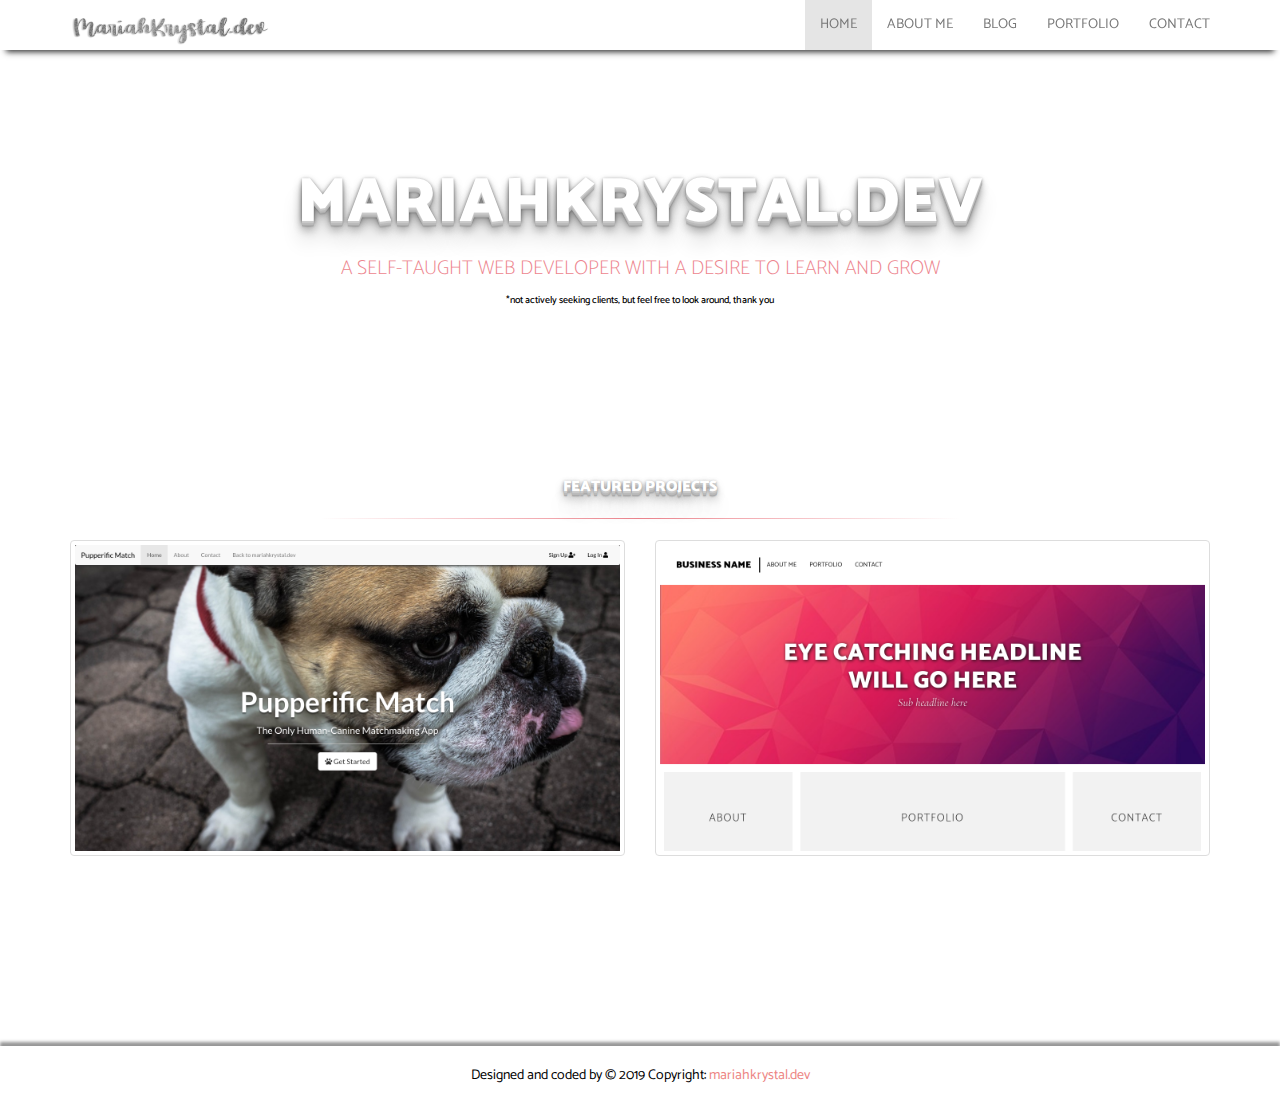
<file: index.html>
<!DOCTYPE html>
<html>
<head>
	<title>Mariah Krystal</title>
	<meta name="viewport" content="width=device-width, initial-scale=1">

	<link rel="stylesheet" href="https://maxcdn.bootstrapcdn.com/bootstrap/3.3.7/css/bootstrap.min.css" integrity="sha384-BVYiiSIFeK1dGmJRAkycuHAHRg32OmUcww7on3RYdg4Va+PmSTsz/K68vbdEjh4u" crossorigin="anonymous">

	<link rel="stylesheet" type="text/css" href="custom.css">
	
	<link href="https://fonts.googleapis.com/css?family=Catamaran:100,200,300,400,500,600,700,800,900|Cormorant+Garamond:300,300i,400,400i,500,500i,600,600i,700,700i" rel="stylesheet">

	<link rel="stylesheet" href="https://use.fontawesome.com/releases/v5.8.2/css/all.css" integrity="sha384-oS3vJWv+0UjzBfQzYUhtDYW+Pj2yciDJxpsK1OYPAYjqT085Qq/1cq5FLXAZQ7Ay" crossorigin="anonymous">

	<link rel="shortcut icon" type="image/x-icon" href="img/favicon.ico" />

	<link rel=”apple-touch-icon” sizes=”76×76″ href=”img/touch-icon-76×76.png” />

	<link rel=”apple-touch-icon” sizes=”120×120″ href=”img/touch-icon-120×120.png” />

	<link rel=”apple-touch-icon” sizes=”180×180″ href=”img/touch-icon-180×180.png” />

	<link rel=”apple-touch-icon” sizes=”114×114″ href=”img/touch-icon-114×114.png” />

	<link rel=”apple-touch-icon” sizes=”72×72″ href=”img/touch-icon-72×72.png” />

	<link rel=”apple-touch-icon” href=”img/touch-icon-iphone.png” />
</head>
<body>

<!-- NAVIGATION BAR STARTS -->
	<nav class="navbar navbar-default navbar-fixed-top">
		<div class="container">
			<div class="navbar-header">
				<button type="button" class="navbar-toggle collapsed" data-toggle="collapse" data-target="#mk-nav" aria-expanded="false">
			        <span class="sr-only">Toggle navigation</span>
			        <span class="icon-bar"></span>
			        <span class="icon-bar"></span>
			        <span class="icon-bar"></span>
		    	</button>
				<a href="index.html" class="navbar-brand"><img src="img/mariahkrystal4.png" alt="mariahkrystal.dev logo"></a>
			</div>
			<div class="collapse navbar-collapse" id="mk-nav">
				<ul class="nav navbar-nav navbar-right">
					<li><a class="active" href="index.html">Home</a></li>
					<li><a href="aboutme.html">About Me</a></li>
					<li><a href="blog.html">Blog</a></li>
					<li><a href="portfolio.html">Portfolio</a></li>
					<li><a href="mailto:mariahkrystal.dev@gmail.com">Contact</a></li>
				</ul>
			</div>
		</div>
	</nav>
<!-- NAVIGATION BAR ENDS -->

<!-- <div class="wrapper">
	<div class="container">
		<div class="row">
			<div class="col-lg-12">
				<div id="content">
					<h1 class="heading">mariahkrystal.dev</h1>
					<h3>a self-taught web developer with a desire to learn and grow. cHECK OUT MY BLOG:<a href="WWW.MARIAHKRYSTAL.COM">HERE</A> </h3>
					<h4>*not actively seeking clients, but feel free to look around, thank you</h4>
					<a href="portfolio.html">
					<button type="button" class="btn btn-default btn-md round">View Portfolio</button></a>
				</div>
			</div>
		</div>
	</div>
</div> -->

<div class="jumbotron">
	<div class="wrapper">
		<div class="container">
			<div class="row">
				<div class="col-lg-12">
					<div id="content">
						<h1 class="heading">mariahkrystal.dev</h1>
						<h3>a self-taught web developer with a desire to learn and grow</h3>
						<h4>*not actively seeking clients, but feel free to look around, thank you</h4>
						<!-- <a href="portfolio.html">
						<button type="button" class="btn btn-default btn-md round">View Portfolio</button></a> -->
					</div>
				</div>
			</div>
		</div>
	</div>
</div>

<center> <div class="latestprojects">FEATURED PROJECTS</div></center><hr>

<!-- thumbnails start -->
<div class="wrapper">
	<div class="container">
		<div class="row">

				<div class="col-lg-6 col-md-6 col-sm-6">
					<div class="hovereffect thumbnail">
						<img src="projects/dog/dog.png">
						<div class="overlay">
						<h2></h2>
						<a href="projects/dog/index.html">CLICK TO<br>VIEW</a>
						</div>
					</div>
				</div>

				<div class="col-lg-6 col-md-6 col-sm-6">
					<div class="hovereffect thumbnail">
						<img src="projects/color/clrfl.png">
						<div class="overlay">
							<h2></h2>
							<a href="projects/color/index.html">CLICK TO<br>VIEW</a>
						</div>
					</div>
				</div>

				<!-- <div class="col-lg-6 col-md-6 col-sm-6">
					<div class="hovereffect thumbnail">
						<img src="projects/flwr/flwr.jpg">
						<div class="overlay">
						<h2></h2>
						<a href="projects/flwr/index.html">CLICK TO<br>VIEW</a>
						</div>
					</div>
				</div>

				<div class="col-lg-6 col-md-6 col-sm-6">
					<div class="hovereffect thumbnail">
						<img src="img/googlesite.png">
						<div class="overlay">
							<h2></h2>
							<a href="projects/pttrn/index.html">CLICK TO<br>VIEW</a>
						</div>
					</div>
				</div> -->
				
		</div>
	</div>
</div>

<!-- thumbnails end -->


<!-- Footer -->
<footer id="footer" class="page-footer">
  <!-- Copyright -->
  <div class="footer-copyright text-center py-3">Designed and coded by © 2019 Copyright:
    <a style="color: #ed8583;" href="https://www.mariahkrystal.dev"> mariahkrystal.dev</a>
  </div>
  <!-- Copyright -->
</footer>
<!-- Footer -->

<!-- JQUERY AND JAVASCRIPT START -->
<script src="main.js"></script>
<script
  src="https://code.jquery.com/jquery-3.4.1.js"
  integrity="sha256-WpOohJOqMqqyKL9FccASB9O0KwACQJpFTUBLTYOVvVU="
  crossorigin="anonymous"></script>
<script src="https://maxcdn.bootstrapcdn.com/bootstrap/3.3.7/js/bootstrap.min.js" integrity="sha384-Tc5IQib027qvyjSMfHjOMaLkfuWVxZxUPnCJA7l2mCWNIpG9mGCD8wGNIcPD7Txa" crossorigin="anonymous"></script>	
<!-- JQUERY AND JAVASCRIPT END -->

</body>
</html>
</file>
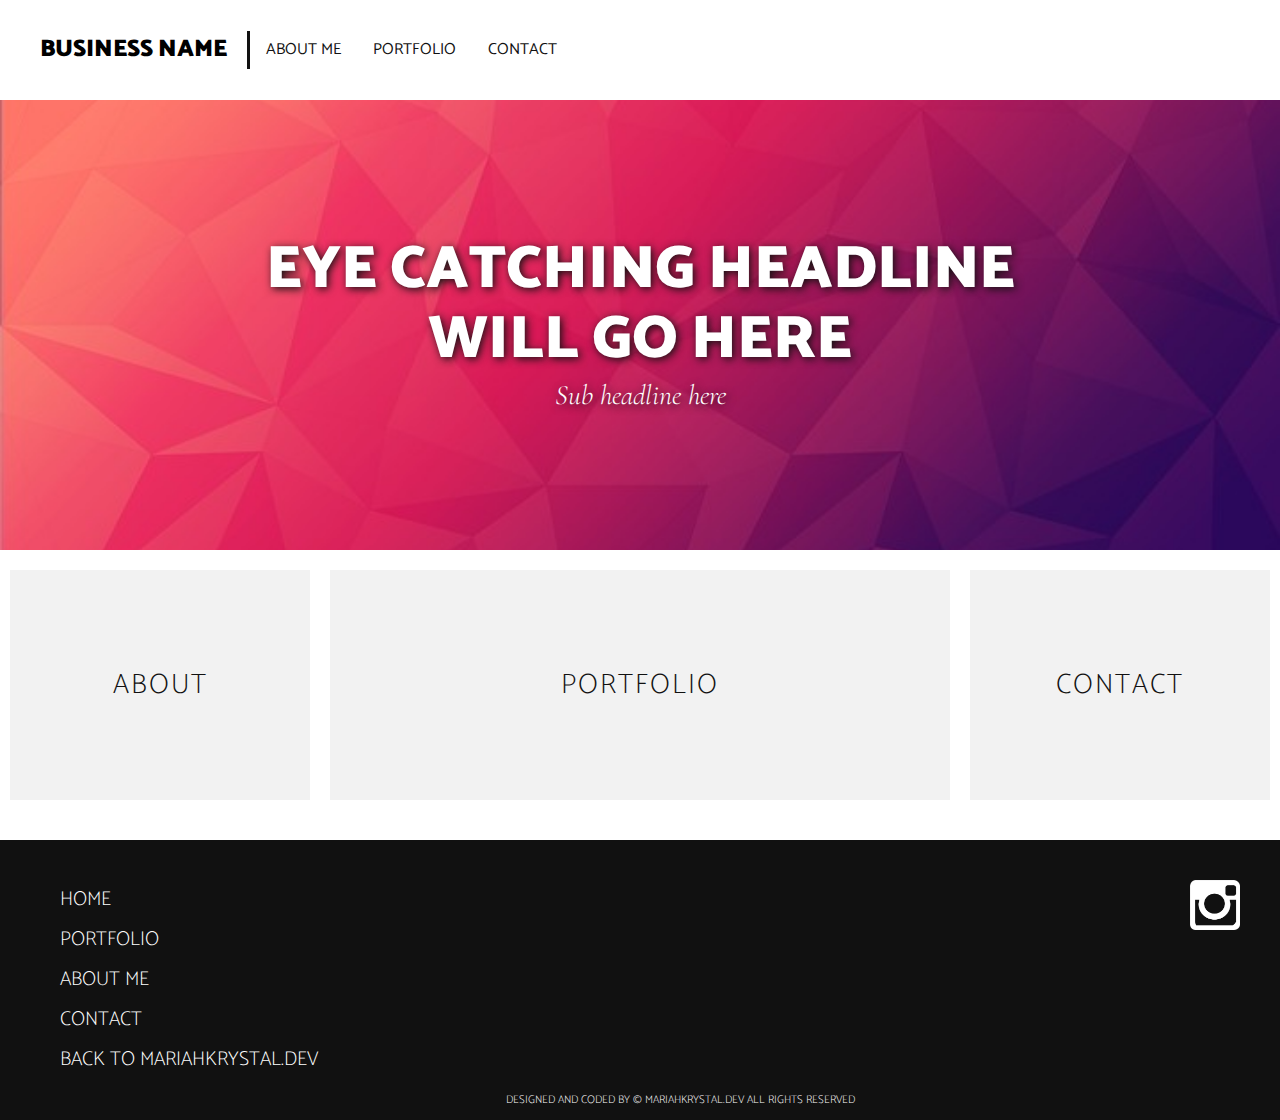
<file: projects/color/index.html>
<!DOCTYPE html>
<html>
<head>

	<meta charset="utf-8">
	<title>Business Name</title>
	<meta name="viewport" content="width=device-width, initial-scale=1.0">
	<link rel="stylesheet" type="text/css" href="index.css">
	<link href="https://fonts.googleapis.com/css?family=Catamaran:100,200,300,400,500,600,700,800,900|Cormorant+Garamond:300,300i,400,400i,500,500i,600,600i,700,700i" rel="stylesheet">

</head>
<body>
	<header>
		<a class="header-logo" href="index.html">business name</a>
		<nav>
			<ul>
				<li><a href="About.html">About Me</a></li>
				<li><a href="Portfolio.html">Portfolio</a></li>
				<li><a href="contact.html">Contact</a></li>
			</ul>
		</nav>
	</header>

	<main>
		<section class="index-banner">
			<div class="vertical-center">
				<h2>EYE CATCHING HEADLINE<br>WILL GO HERE</h2>
				<h1>Sub headline here</h1>
			</div>
		</section>

		<section class="index-links">
			<a href="About.html">
				<div class="index-boxlink-square">
					<h3>About</h3>
				</div>
			</a>
			<a href="Portfolio.html">
				<div class="index-boxlink-rectangle">
					<h3>Portfolio</h3>
				</div>
			</a>
			<a href="contact.html">
				<div class="index-boxlink-square">
					<h3>Contact</h3>
				</div>
			</a>
		</section>
	</main>

	<footer>
		<ul class="footer-main-links">
			<li><a href="index.html">Home</a></li>
			<li><a href="Portfolio.html">Portfolio</a></li>
			<li><a href="About.html">About Me</a></li>
			<li><a href="contact.html">Contact</a></li>
			<li><a href="https://www.mariahkrystal.dev">Back to mariahkrystal.dev</a></li>
		</ul>

<!-- 		<ul class=footer-cases-links>
			<li>latest cases</li>
			<li><a href="#"></a>1</li>
			<li><a href="#"></a>2</li>
			<li><a href="#"></a>3</li>
		</ul> -->

		<div class="footer-ig">
			<a href="http://www.instagram.com/mariah.krystal"><img src="img/ig.png" alt="instagram logo"></a>
		</div>

		<p class="copyright">
			Designed and coded by &copy; <a href="mariahkrystal.dev" style="color: white;">MariahKrystal.dev</a> All Rights Reserved
		</p>
	</footer>










</body>
</html>
</file>
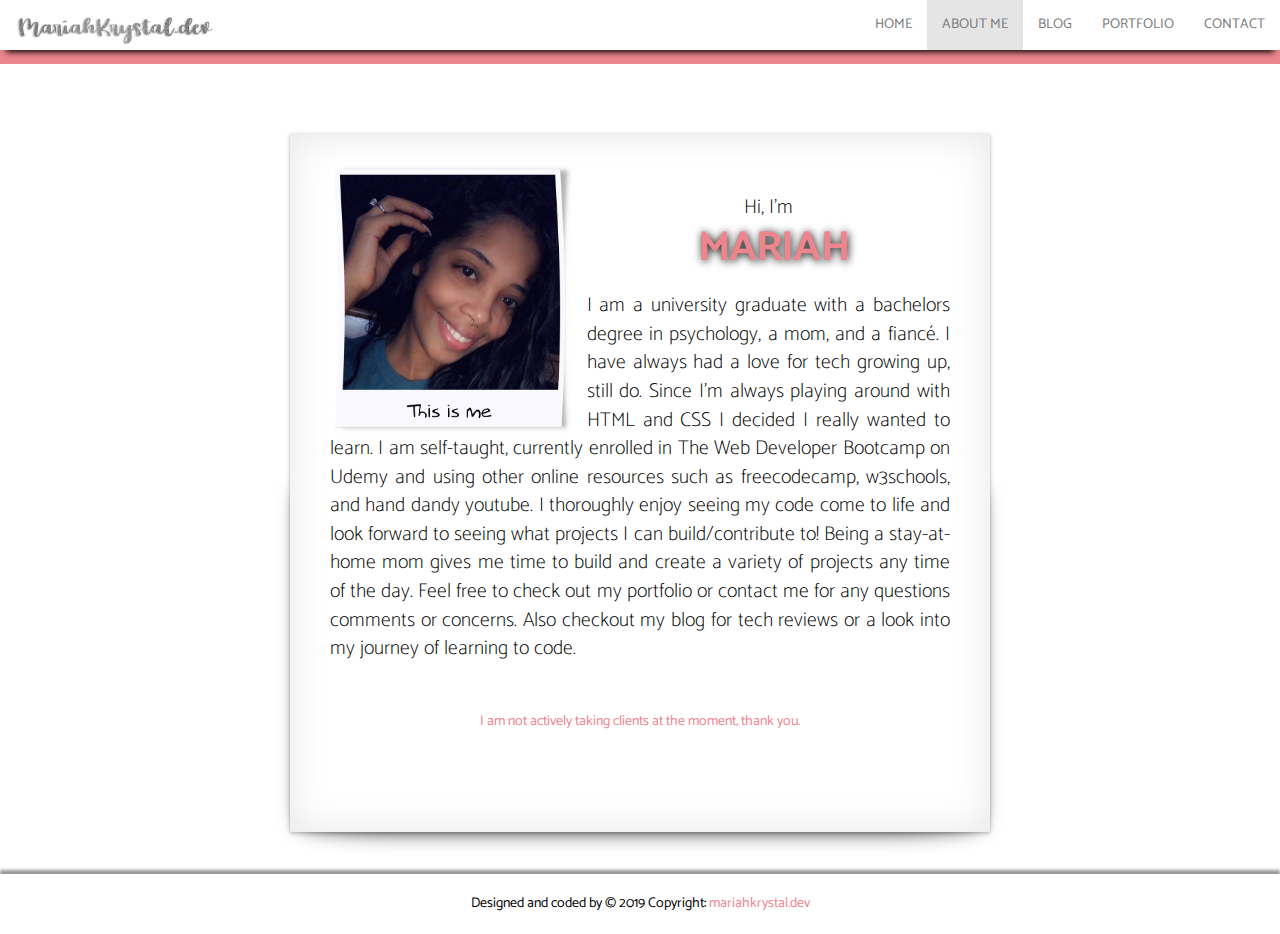
<file: aboutme.html>
<!DOCTYPE html>
<html>
<head>
	<title>Mariah Krystal | About Me</title>
	<meta name="viewport" content="width=device-width, initial-scale=1">

	<link rel="stylesheet" href="https://maxcdn.bootstrapcdn.com/bootstrap/3.3.7/css/bootstrap.min.css" integrity="sha384-BVYiiSIFeK1dGmJRAkycuHAHRg32OmUcww7on3RYdg4Va+PmSTsz/K68vbdEjh4u" crossorigin="anonymous">

	<link rel="stylesheet" type="text/css" href="aboutme.css">
	
	<link href="https://fonts.googleapis.com/css?family=Catamaran:100,200,300,400,500,600,700,800,900|Cormorant+Garamond:300,300i,400,400i,500,500i,600,600i,700,700i" rel="stylesheet">

	<link rel="stylesheet" href="https://use.fontawesome.com/releases/v5.8.2/css/all.css" integrity="sha384-oS3vJWv+0UjzBfQzYUhtDYW+Pj2yciDJxpsK1OYPAYjqT085Qq/1cq5FLXAZQ7Ay" crossorigin="anonymous">

	<link rel="shortcut icon" type="image/x-icon" href="img/favicon.ico" />

	<link rel=”apple-touch-icon” sizes=”76×76″ href=”img/touch-icon-76×76.png” />

	<link rel=”apple-touch-icon” sizes=”120×120″ href=”img/touch-icon-120×120.png” />

	<link rel=”apple-touch-icon” sizes=”180×180″ href=”img/touch-icon-180×180.png” />

	<link rel=”apple-touch-icon” sizes=”114×114″ href=”img/touch-icon-114×114.png” />

	<link rel=”apple-touch-icon” sizes=”72×72″ href=”img/touch-icon-72×72.png” />

	<link rel=”apple-touch-icon” href=”img/touch-icon-iphone.png” />
</head>
<body>
<!-- NAVIGATION BAR STARTS -->
	<nav class="navbar navbar-default">
	<!-- <div class="container"> -->
			<div class="navbar-header">
				<button type="button" class="navbar-toggle collapsed" data-toggle="collapse" data-target="#mk-nav" aria-expanded="false">
			        <span class="sr-only">Toggle navigation</span>
			        <span class="icon-bar"></span>
			        <span class="icon-bar"></span>
			        <span class="icon-bar"></span>
		    	</button>
				<a href="index.html" class="navbar-brand"><img src="img/mariahkrystal4.png" alt="mariahkrystal.dev logo"></a>
			</div>
			<div class="collapse navbar-collapse" id="mk-nav">
				<ul class="nav navbar-nav navbar-right">
					<li><a href="index.html">Home</a></li>
					<li><a class="active" href="aboutme.html">About Me</a></li>
					<li><a href="blog.html">Blog</a></li>
					<li><a href="portfolio.html">Portfolio</a></li>
					<li><a href="mailto:mariahkrystal.dev@gmail.com">Contact</a></li>
				</ul>
			</div>
		<!-- </div> -->
		</nav>
<!-- NAVIGATION BAR ENDS -->
<header class="masthead">
		<!-- <center><img id="aboutme" src="img/aboutme.png" alt=""></center> -->
</header>
<!-- ABOUT ME START -->
	<section class="effect aboutme-section">
		<img class="col-xs-5 col-lg-5 col-md-5" class="me" src="img/me2.jpg"><br>
		<p class="masthead-intro">Hi, I'm</p>
		<h1 class="masthead-heading" style="color: #ed858e;">Mariah</h1>
		<!-- <hr> -->
		<p>I am a university graduate with a bachelors degree in psychology, a mom, 
			and a fiancé. I have always had a love for tech growing up, still do. 
			Since I'm always playing around with HTML and CSS I decided I really 
			wanted to learn. I am self-taught, currently enrolled in The Web Developer 
			Bootcamp on Udemy and using other online resources such as freecodecamp, 
			w3schools, and hand dandy youtube. I thoroughly enjoy seeing my code come to 
			life and look forward to seeing what projects I can build/contribute to! 
			Being a stay-at-home mom gives me time to build and create a variety of 
			projects any time of the day. Feel free to check out my portfolio or 
			contact me for any questions comments or concerns. Also checkout my blog for 
			tech reviews or a look into my journey of learning to code.<br> <br> 
			<center>I am not actively taking clients at the moment, thank you.</center>
		</p>
		<br><br>
	</section>
<!-- ABOUT ME END -->

<!-- Footer -->
<footer id="footer" class="page-footer">

  <!-- Copyright -->
  <div class="footer-copyright text-center py-3">Designed and coded by © 2019 Copyright:
    <a href="https://www.mariahkrystal.dev"> mariahkrystal.dev</a>
  </div>
  <!-- Copyright -->

</footer>
<!-- Footer -->

<!-- JQUERY AND JAVASCRIPT START -->
<script src="main.js" type="text/javascript"></script>
<script
  src="https://code.jquery.com/jquery-3.4.1.js"
  integrity="sha256-WpOohJOqMqqyKL9FccASB9O0KwACQJpFTUBLTYOVvVU="
  crossorigin="anonymous"></script>
<script src="https://maxcdn.bootstrapcdn.com/bootstrap/3.3.7/js/bootstrap.min.js" integrity="sha384-Tc5IQib027qvyjSMfHjOMaLkfuWVxZxUPnCJA7l2mCWNIpG9mGCD8wGNIcPD7Txa" crossorigin="anonymous"></script>	
<!-- JQUERY AND JAVASCRIPT END -->

</body>
</html>
</file>
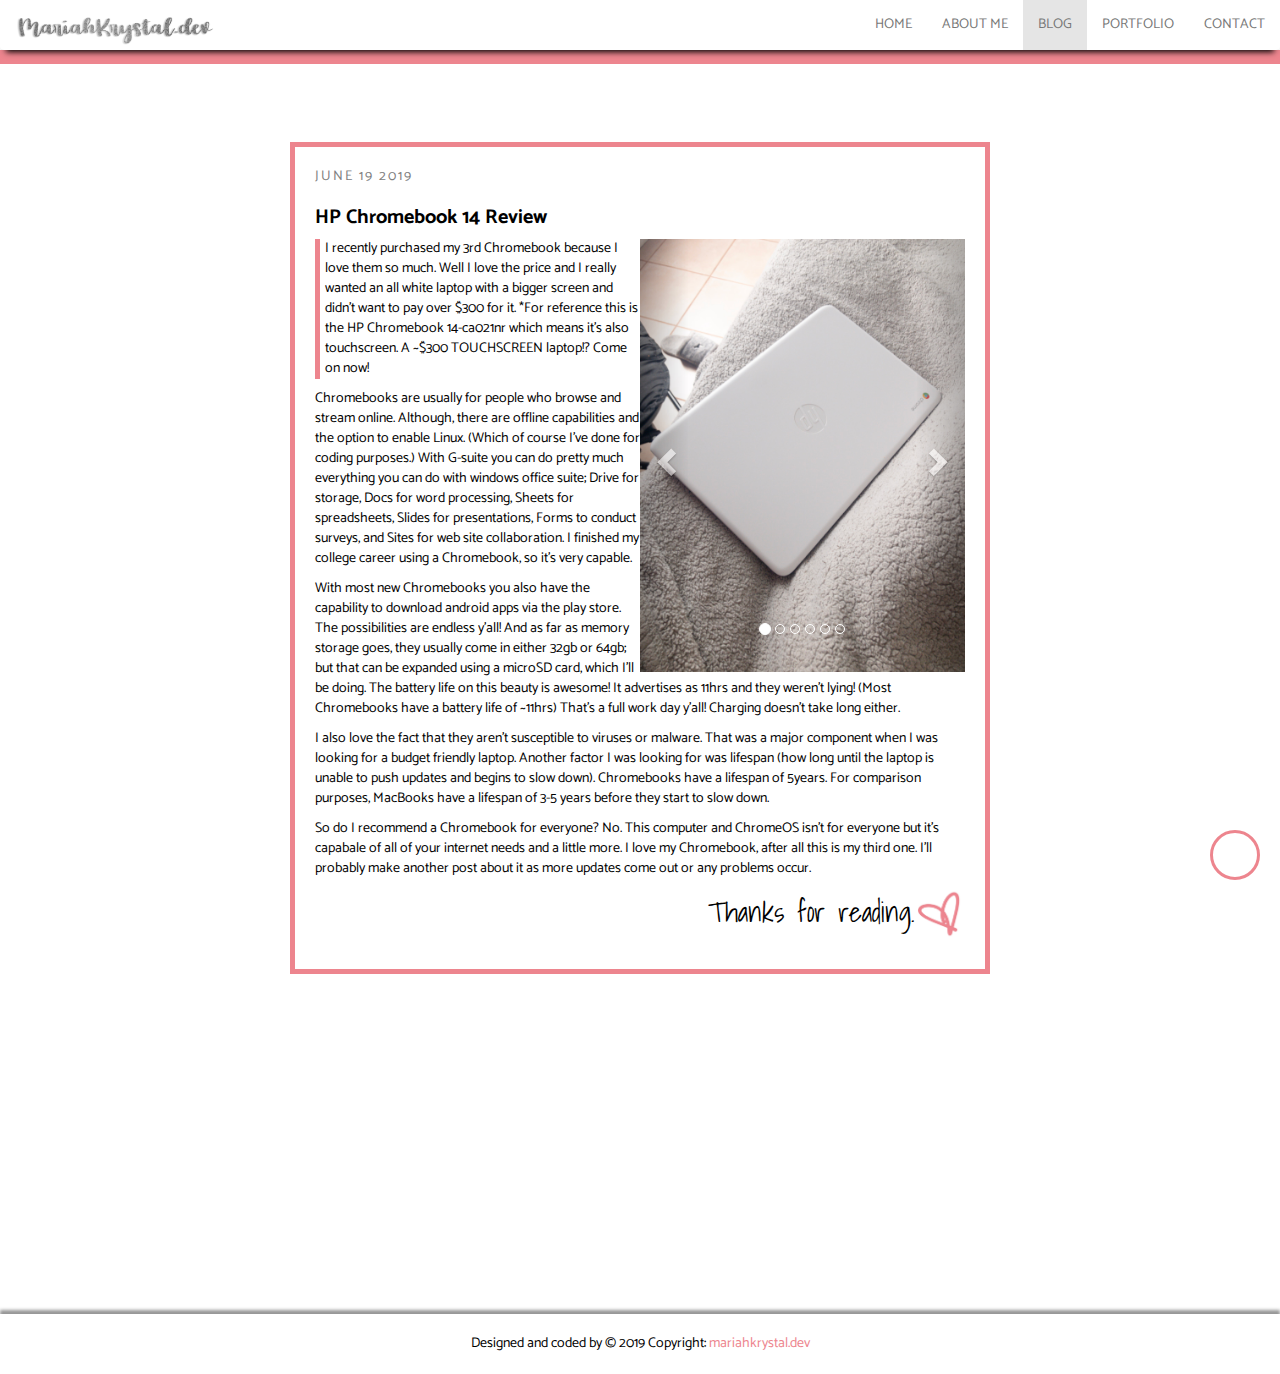
<file: blog.html>
<!DOCTYPE html>
<html>
<head>
	<title>Mariah Krystal | Blog</title>
	<meta name="viewport" content="width=device-width, initial-scale=1">

	<link rel="stylesheet" href="https://maxcdn.bootstrapcdn.com/bootstrap/3.3.7/css/bootstrap.min.css" integrity="sha384-BVYiiSIFeK1dGmJRAkycuHAHRg32OmUcww7on3RYdg4Va+PmSTsz/K68vbdEjh4u" crossorigin="anonymous">

	<link rel="stylesheet" type="text/css" href="blog.css">
	
	<link href="https://fonts.googleapis.com/css?family=Catamaran:100,200,300,400,500,600,700,800,900|Cormorant+Garamond:300,300i,400,400i,500,500i,600,600i,700,700i" rel="stylesheet">

	<link href="https://fonts.googleapis.com/css?family=Shadows+Into+Light&display=swap" rel="stylesheet">

	<link rel="stylesheet" href="https://use.fontawesome.com/releases/v5.8.2/css/all.css" integrity="sha384-oS3vJWv+0UjzBfQzYUhtDYW+Pj2yciDJxpsK1OYPAYjqT085Qq/1cq5FLXAZQ7Ay" crossorigin="anonymous">

	<link rel="shortcut icon" type="image/x-icon" href="img/favicon.ico" />

	<link rel=”apple-touch-icon” sizes=”76×76″ href=”img/touch-icon-76×76.png” />

	<link rel=”apple-touch-icon” sizes=”120×120″ href=”img/touch-icon-120×120.png” />

	<link rel=”apple-touch-icon” sizes=”180×180″ href=”img/touch-icon-180×180.png” />

	<link rel=”apple-touch-icon” sizes=”114×114″ href=”img/touch-icon-114×114.png” />

	<link rel=”apple-touch-icon” sizes=”72×72″ href=”img/touch-icon-72×72.png” />

	<link rel=”apple-touch-icon” href=”img/touch-icon-iphone.png” />

</head>
<body>

<button id="back-to-top-btn"><i class="fas fa-angle-double-up"></i></button>
<!-- NAVIGATION BAR STARTS -->
	<nav class="navbar navbar-default">
			<div class="navbar-header">
				<button type="button" class="navbar-toggle collapsed" data-toggle="collapse" data-target="#mk-nav" aria-expanded="false">
			        <span class="sr-only">Toggle navigation</span>
			        <span class="icon-bar"></span>
			        <span class="icon-bar"></span>
			        <span class="icon-bar"></span>
		    	</button>
				<a href="index.html" class="navbar-brand"><img src="img/mariahkrystal4.png" alt="mariahkrystal.dev logo"></a>
			</div>
			<div class="collapse navbar-collapse" id="mk-nav">
				<ul class="nav navbar-nav navbar-right">
					<li><a href="index.html">Home</a></li>
                    <li><a href="aboutme.html">About Me</a></li>
                    <li><a class="active" href="blog.html">Blog</a></li>
					<li><a href="portfolio.html">Portfolio</a></li>
					<li><a href="mailto:mariahkrystal.dev@gmail.com">Contact</a></li>
				</ul>
			</div>
	</nav>
<!-- NAVIGATION BAR ENDS -->
<header class="masthead">
		<!-- <center><img id="aboutme" src="img/blog/blog.png" alt=""></center> -->
</header>

<!-- blog start -->
<div class="wrapper">
<div class="post">
	 
		<div class="date">June 19 2019</div>
		<h2>HP Chromebook 14 Review</h2>

		<div id="myCarousel" class="carousel slide" data-ride="carousel">
				<!-- Indicators -->
				<ol class="carousel-indicators">
				  <li data-target="#myCarousel" data-slide-to="0" class="active"></li>
				  <li data-target="#myCarousel" data-slide-to="1"></li>
				  <li data-target="#myCarousel" data-slide-to="2"></li>
				  <li data-target="#myCarousel" data-slide-to="3"></li>
				  <li data-target="#myCarousel" data-slide-to="4"></li>
				  <li data-target="#myCarousel" data-slide-to="5"></li>
				</ol>
			  
				<!-- Wrapper for slides -->
				<div class="carousel-inner">
					<div class="item active">
						<img src="img/blog/comp6.jpg" alt="">
					</div>
				
					<div class="item">
						<img src="img/blog/comp2.jpg" alt="">
					</div>
				
					<div class="item">
						<img src="img/blog/comp3.jpg" alt="">
					</div>

				  	<div class="item">
						<img src="img/blog/comp4.jpg" alt="">
					</div>
				  
					<div class="item">
						<img src="img/blog/comp5.jpg" alt="">
					</div>

					<div class="item">
						<img src="img/blog/comp1.jpg" alt="">
					</div>
				</div>
			  
				<!-- Left and right controls -->
				<a class="left carousel-control" href="#myCarousel" data-slide="prev">
				  <span class="glyphicon glyphicon-chevron-left"></span>
				  <span class="sr-only">Previous</span>
				</a>
				<a class="right carousel-control" href="#myCarousel" data-slide="next">
				  <span class="glyphicon glyphicon-chevron-right"></span>
				  <span class="sr-only">Next</span>
				</a>
			  </div>
		<p class="quote">I recently purchased my 3rd Chromebook because I love them so much. 
			Well I love the price and I really wanted an all white laptop with a bigger screen 
			and didn’t want to pay over $300 for it. *For reference this is the HP Chromebook 
			14-ca021nr which means it’s also touchscreen. A ~$300 TOUCHSCREEN laptop!? Come on now!</p>

		<p>Chromebooks are usually for people who browse and stream online. Although, there 
			are offline capabilities and the option to enable Linux. (Which of course I’ve done 
			for coding purposes.) With G-suite you can do pretty much everything you can do with 
			windows office suite; Drive for storage, Docs for word processing, Sheets for 
			spreadsheets, Slides for presentations, Forms to conduct surveys, and Sites for web 
			site collaboration. I finished my college career using a Chromebook, so it’s very capable.</p>

		<p>With most new Chromebooks you also have the capability to download android apps via 
			the play store. The possibilities are endless y’all! And as far as memory storage 
			goes, they usually come in either 32gb or 64gb; but that can be expanded using a 
			microSD card, which I’ll be doing. The battery life on this beauty is awesome! It 
			advertises as 11hrs and they weren’t lying! (Most Chromebooks have a battery life of 
			~11hrs) That’s a full work day y’all! Charging doesn’t take long either. </p>
	
		<p>I also love the fact that they aren’t susceptible to viruses or malware. That was a 
			major component when I was looking for a budget friendly laptop. Another factor I 
			was looking for was lifespan (how long until the laptop is unable to push updates 
			and begins to slow down). Chromebooks have a lifespan of 5years. For comparison 
			purposes, MacBooks have a lifespan of 3-5 years before they start to slow down.</p>
		
		<p>So do I recommend a Chromebook for everyone? No. This computer and ChromeOS isn't for 
			everyone but it's capabale of all of your internet needs and a little more. I love my 
			Chromebook, after all this is my third one. I'll probably make another post about it 
			as more updates come out or any problems occur.</p>

		<p class="sig">Thanks for reading.<img src="img/blog/sig1.jpg" class="heart"></p>
		
</div>
</div>
<!-- blog end -->

	<!-- <hr> -->
	
	<!-- <div class="post">
		<div class="date">Month Day Year</div>
		<h2>Title</h2>
	
		<p class="quote"></p>
		</div> -->

<!-- Footer -->
<br>
<footer id="footer" class="page-footer fixed-bottom">

  <!-- Copyright -->
  <div class="footer-copyright text-center py-3">Designed and coded by © 2019 Copyright:
    <a href="https://www.mariahkrystal.dev"> mariahkrystal.dev</a>
  </div>
  <!-- Copyright -->

</footer>
<!-- Footer -->
<!-- JQUERY AND JAVASCRIPT START -->
<script src="main.js" type="text/javascript"></script>
<script
  src="https://code.jquery.com/jquery-3.4.1.js"
  integrity="sha256-WpOohJOqMqqyKL9FccASB9O0KwACQJpFTUBLTYOVvVU="
  crossorigin="anonymous"></script>
<script src="https://maxcdn.bootstrapcdn.com/bootstrap/3.3.7/js/bootstrap.min.js" integrity="sha384-Tc5IQib027qvyjSMfHjOMaLkfuWVxZxUPnCJA7l2mCWNIpG9mGCD8wGNIcPD7Txa" crossorigin="anonymous"></script>	
<!-- JQUERY AND JAVASCRIPT END -->

</body>
</html>
</file>
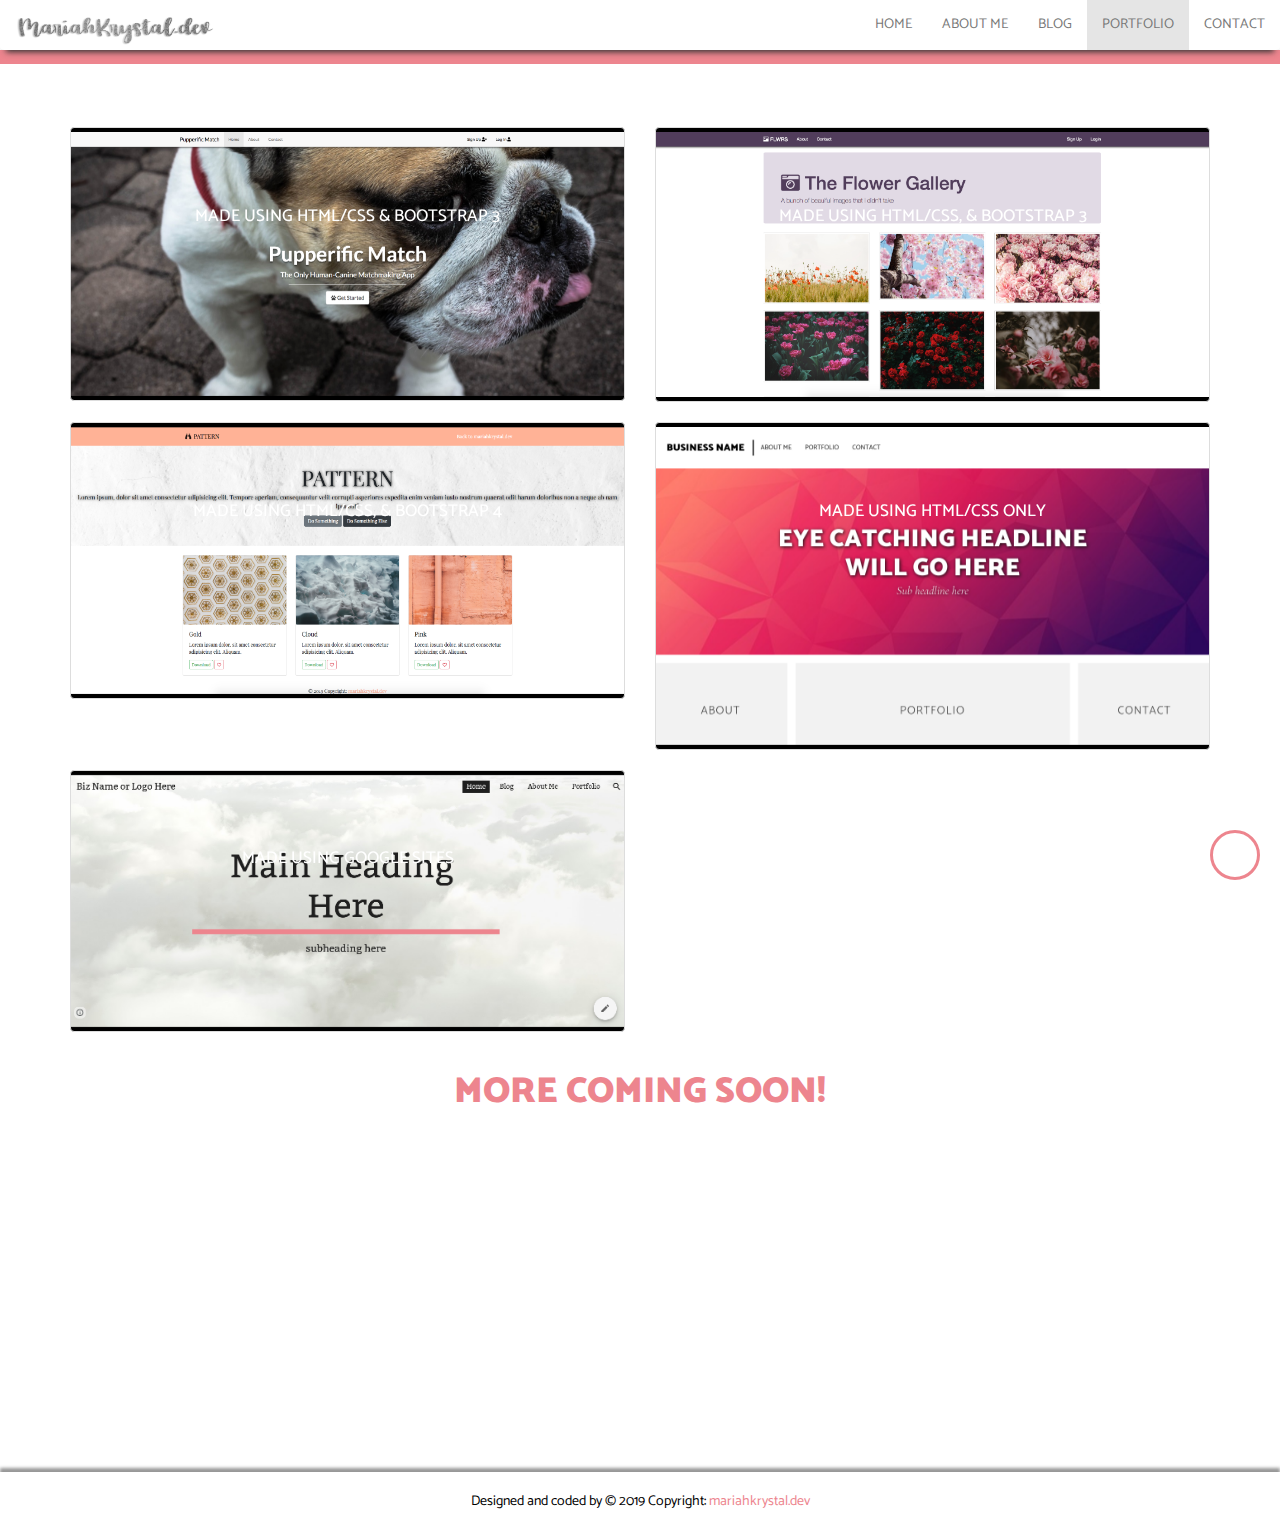
<file: portfolio.html>
<!DOCTYPE html>
<html>
<head>
	<title>Mariah Krystal | Portfolio</title>
	<meta name="viewport" content="width=device-width, initial-scale=1">

	<link rel="stylesheet" href="https://maxcdn.bootstrapcdn.com/bootstrap/3.3.7/css/bootstrap.min.css" integrity="sha384-BVYiiSIFeK1dGmJRAkycuHAHRg32OmUcww7on3RYdg4Va+PmSTsz/K68vbdEjh4u" crossorigin="anonymous">

	<link rel="stylesheet" type="text/css" href="portfolio.css">
	
	<link href="https://fonts.googleapis.com/css?family=Catamaran:100,200,300,400,500,600,700,800,900|Cormorant+Garamond:300,300i,400,400i,500,500i,600,600i,700,700i" rel="stylesheet">

	<link rel="stylesheet" href="https://use.fontawesome.com/releases/v5.8.2/css/all.css" integrity="sha384-oS3vJWv+0UjzBfQzYUhtDYW+Pj2yciDJxpsK1OYPAYjqT085Qq/1cq5FLXAZQ7Ay" crossorigin="anonymous">

	<link rel="shortcut icon" type="image/x-icon" href="img/favicon.ico" />

	<link rel=”apple-touch-icon” sizes=”76×76″ href=”img/touch-icon-76×76.png” />

	<link rel=”apple-touch-icon” sizes=”120×120″ href=”img/touch-icon-120×120.png” />

	<link rel=”apple-touch-icon” sizes=”180×180″ href=”img/touch-icon-180×180.png” />

	<link rel=”apple-touch-icon” sizes=”114×114″ href=”img/touch-icon-114×114.png” />

	<link rel=”apple-touch-icon” sizes=”72×72″ href=”img/touch-icon-72×72.png” />

	<link rel=”apple-touch-icon” href=”img/touch-icon-iphone.png” />

</head>
<body>

<button id="back-to-top-btn"><i class="fas fa-angle-double-up"></i></button>
<!-- NAVIGATION BAR STARTS -->
	<nav class="navbar navbar-default">
			<div class="navbar-header">
				<button type="button" class="navbar-toggle collapsed" data-toggle="collapse" data-target="#mk-nav" aria-expanded="false">
			        <span class="sr-only">Toggle navigation</span>
			        <span class="icon-bar"></span>
			        <span class="icon-bar"></span>
			        <span class="icon-bar"></span>
		    	</button>
				<a href="index.html" class="navbar-brand"><img src="img/mariahkrystal4.png" alt="mariahkrystal.dev logo"></a>
			</div>
			<div class="collapse navbar-collapse" id="mk-nav">
				<ul class="nav navbar-nav navbar-right">
					<li><a href="index.html">Home</a></li>
					<li><a href="aboutme.html">About Me</a></li>
					<li><a href="blog.html">Blog</a></li>
					<li><a class="active" href="portfolio.html">Portfolio</a></li>
					<li><a href="mailto:mariahkrystal.dev@gmail.com">Contact</a></li>
				</ul>
			</div>
	</nav>
<!-- NAVIGATION BAR ENDS -->
<header class="masthead">
		<!-- <center><img id="aboutme" src="img/portfolio.png" alt=""></center> -->
</header>
<!-- thumbnails start -->
<div class="wrapper">
	<div class="container">
		<div class="row">

				<div class="col-lg-6 col-md-6 col-sm-6">
					<div class="hovereffect thumbnail">
						<img src="projects/dog/dog.jpg">
						<div class="overlay">
						<h2>Made using HTML/CSS & Bootstrap 3</h2>
						<a class="text-link" href="projects/dog/index.html">CLICK TO<br>VIEW</a>
						</div>
					</div>
				</div>
				
				<div class="col-lg-6 col-md-6 col-sm-6">
					<div class="hovereffect thumbnail">
						<img src="projects/flwr/flwr.jpg">
						<div class="overlay">
						<h2>Made using HTML/CSS, & Bootstrap 3</h2>
						<a class="text-link" href="projects/flwr/index.html">CLICK TO<br>VIEW</a>
						</div>
					</div>
				</div>

				<div class="col-lg-6 col-md-6 col-sm-6">
					<div class="hovereffect thumbnail">
						<img src="projects/pttrn/pttrn.jpg">
						<div class="overlay">
							<h2>Made using HTML/CSS, & Bootstrap 4</h2>
							<a class="text-link" href="projects/pttrn/index.html">CLICK TO<br>VIEW</a>
						</div>
					</div>
				</div>

				<div class="col-lg-6 col-md-6 col-sm-6">
					<div class="hovereffect thumbnail">
						<img src="projects/color/clrfl.png">
						<div class="overlay">
						<h2>Made using HTML/CSS only</h2>
						<a class="text-link" href="projects/color/index.html">CLICK TO<br>VIEW</a>
						</div>
					</div>
				</div>		

				<div class="col-lg-6 col-md-6 col-sm-6">
					<div class="hovereffect thumbnail">
						<img src="img/googlesite.png">
						<div class="overlay">
						<h2>Made using Google Sites</h2>
						<a class="text-link" href="https://sites.google.com/view/mariahkrystal">CLICK TO<br>VIEW</a>
						</div>
					</div>
				</div>			
		</div>
	</div>
<h1 style="color:#ed858e; font-weight:900; text-align: center; padding-bottom:50px;">MORE COMING SOON!</h1>

</div>
<!-- thumbnails end -->
<!-- Footer -->
<footer id="footer" class="page-footer fixed-bottom">

  <!-- Copyright -->
  <div class="footer-copyright text-center py-3">Designed and coded by © 2019 Copyright:
    <a href="https://www.mariahkrystal.dev"> mariahkrystal.dev</a>
  </div>
  <!-- Copyright -->

</footer>
<!-- Footer -->
<!-- JQUERY AND JAVASCRIPT START -->

<script src="main.js" type="text/javascript"></script>
<script
  src="https://code.jquery.com/jquery-3.4.1.js"
  integrity="sha256-WpOohJOqMqqyKL9FccASB9O0KwACQJpFTUBLTYOVvVU="
  crossorigin="anonymous"></script>
<script src="https://maxcdn.bootstrapcdn.com/bootstrap/3.3.7/js/bootstrap.min.js" integrity="sha384-Tc5IQib027qvyjSMfHjOMaLkfuWVxZxUPnCJA7l2mCWNIpG9mGCD8wGNIcPD7Txa" crossorigin="anonymous"></script>	
<!-- JQUERY AND JAVASCRIPT END -->

</body>
</html>
</file>
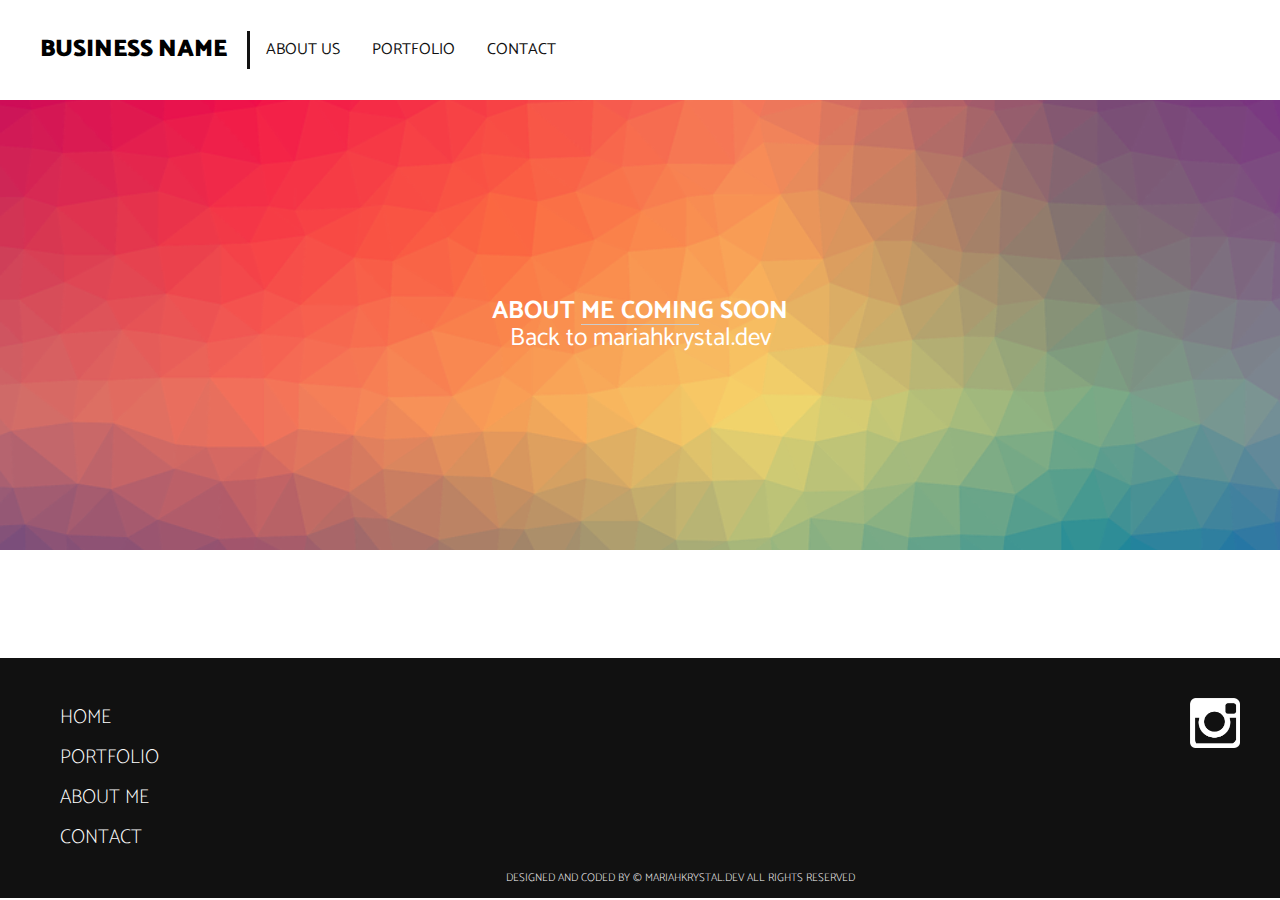
<file: projects/color/About.html>
<!DOCTYPE html>
<html>
<head>
	<meta charset="utf-8">
	<title>Business Name | About</title>
	<meta name="viewport" content="width=device-width, initial-scale=1.0">
	<link rel="stylesheet" type="text/css" href="About.css">
</head>
<body>
<link href="https://fonts.googleapis.com/css?family=Catamaran:100,200,300,400,500,600,700,800,900|Cormorant+Garamond:300,300i,400,400i,500,500i,600,600i,700,700i" rel="stylesheet">

	<header>
		<a class="header-logo" href="index.html">business name</a>
		<nav>
			<ul>
				<li><a href="About.html">About Us</a></li>
				<li><a href="Portfolio.html">Portfolio</a></li>
				<li><a href="contact.html">Contact</a></li>
			</ul>
		</nav>
	</header>
<!-- coming soon start -->
<div class="bgimg">
  <div class="middle">
    <h1>ABOUT ME COMING SOON</h1>
    <hr>
    <a href="https://www.mariahkrystal.dev">Back to mariahkrystal.dev</a>
  </div>
</div>
<!-- coming soon end -->

</body>
<footer>
		<ul class="footer-main-links">
			<li><a href="index.html">Home</a></li>
			<li><a href="Portfolio.html">Portfolio</a></li>
			<li><a href="About.html">About Me</a></li>
			<li><a href="contact.html">Contact</a></li>
		</ul>

		<div class="footer-ig">
			<a href="http://www.instagram.com/mariah.krystal"><img src="img/ig.png" alt="instagram logo"></a>
		</div>

		<p class="copyright">
			Designed and coded by &copy; <a href="mariahkrystal.dev" style="color: white;">MariahKrystal.dev</a>  All Rights Reserved
		</p>
	</footer>


</html>
</file>
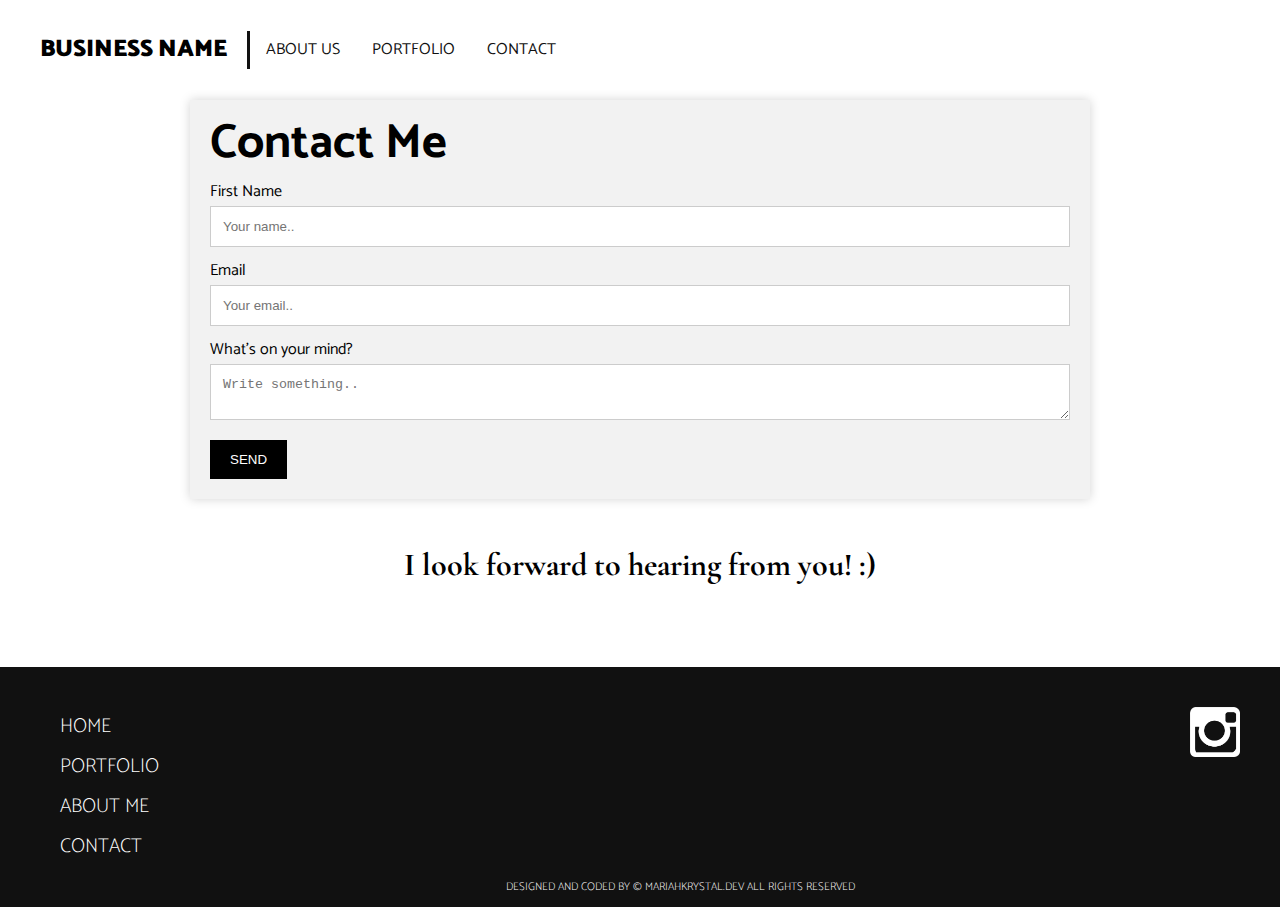
<file: projects/color/Contact.html>
<!DOCTYPE html>
<html>
<head>
	<meta charset="utf-8">
	<title>Business Name | Contact</title>
	<meta name="viewport" content="width=device-width, initial-scale=1.0">
	<link rel="stylesheet" type="text/css" href="Contact.css">
</head>
<body>
<link href="https://fonts.googleapis.com/css?family=Catamaran:100,200,300,400,500,600,700,800,900|Cormorant+Garamond:300,300i,400,400i,500,500i,600,600i,700,700i" rel="stylesheet">

	<header>
		<a class="header-logo" href="index.html">business name</a>
		<nav>
			<ul>
				<li><a href="About.html">About Us</a></li>
				<li><a href="Portfolio.html">Portfolio</a></li>
				<li><a href="contact.html">Contact</a></li>
			</ul>
		</nav>
	</header>


<!-- begin wrapper -->
<div class="wrapper">
	<!-- contact start -->
<div class="container">
	<h1 class="contact-head">Contact Me</h1><br>
	<form>
		<label for="fname">First Name
			<input id="fname" type="text" name="name" placeholder="Your name.." required>
		</label>
		</br>
		<label for="lname">Email
			<input type="text" id="email" name="email" placeholder="Your email.." required>
		</label>
		</br>
		<label>What's on your mind?
			<textarea name="message" placeholder="Write something.." required></textarea>
		</label>
		
		<input type="submit" value="SEND" class="submit">
	</form>
</div>
	<!-- contact end -->
</div> 
<!-- endwrapper -->
<div class="contact-greeting">
	<h1>I look forward to hearing from you! :)</h1>
</div>
</body>
<footer>
		<ul class="footer-main-links">
			<li><a href="index.html">Home</a></li>
			<li><a href="Portfolio.html">Portfolio</a></li>
			<li><a href="About.html">About Me</a></li>
			<li><a href="contact.html">Contact</a></li>
		</ul>

		<div class="footer-ig">
			<a href="http://www.instagram.com/mariah.krystal"><img src="img/ig.png" alt="instagram logo"></a>
		</div>

		<p class="copyright">
			Designed and coded by &copy; <a href="mariahkrystal.dev" style="color: white;">MariahKrystal.dev</a> All Rights Reserved
		</p>
	</footer>


</html>
</file>
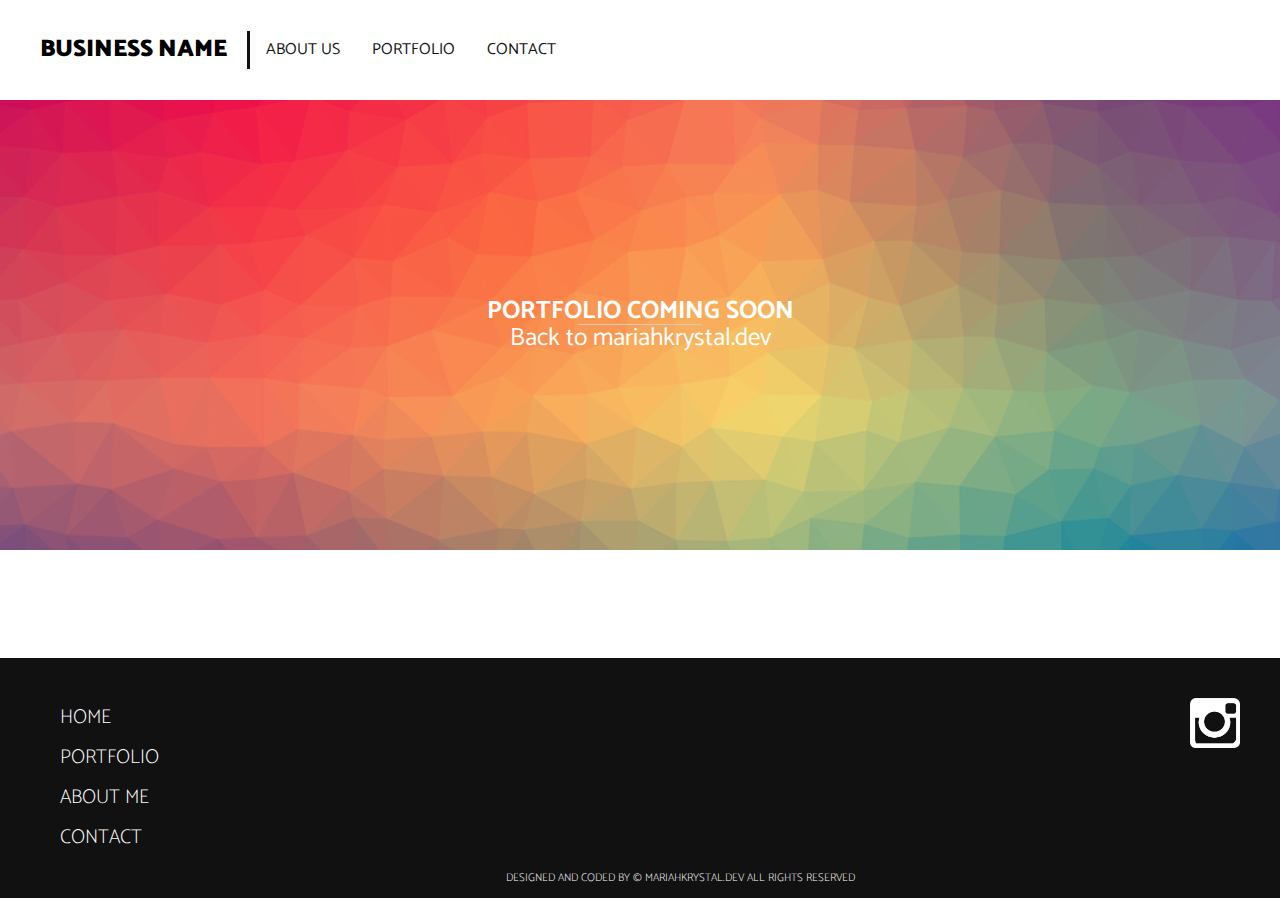
<file: projects/color/Portfolio.html>
<!DOCTYPE html>
<html>
<head>
	<meta charset="utf-8">
	<title>Business Name | Portfolio</title>
	<meta name="viewport" content="width=device-width, initial-scale=1.0">
	<link rel="stylesheet" type="text/css" href="Portfolio.css">
</head>
<body>
<link href="https://fonts.googleapis.com/css?family=Catamaran:100,200,300,400,500,600,700,800,900|Cormorant+Garamond:300,300i,400,400i,500,500i,600,600i,700,700i" rel="stylesheet">

	<header>
		<a class="header-logo" href="index.html">business name</a>
		<nav>
			<ul>
				<li><a href="About.html">About Us</a></li>
				<li><a href="Portfolio.html">Portfolio</a></li>
				<li><a href="contact.html">Contact</a></li>
			</ul>
		</nav>
	</header>

<!-- coming soon start -->
<div class="bgimg">
  <div class="middle">
    <h1>PORTFOLIO COMING SOON</h1>
    <hr>
    <a href="https://www.mariahkrystal.dev">Back to mariahkrystal.dev</a>
  </div>
</div>
<!-- coming soon end -->

</body>
<footer>
		<ul class="footer-main-links">
			<li><a href="index.html">Home</a></li>
			<li><a href="Portfolio.html">Portfolio</a></li>
			<li><a href="About.html">About Me</a></li>
			<li><a href="contact.html">Contact</a></li>
		</ul>

		<div class="footer-ig">
			<a href="http://www.instagram.com/mariah.krystal"><img src="img/ig.png" alt="instagram logo"></a>
		</div>

		<p class="copyright">
			Designed and coded by &copy; <a href="mariahkrystal.dev" style="color: white;">MariahKrystal.dev</a> All Rights Reserved
		</p>
	</footer>


</html>
</file>
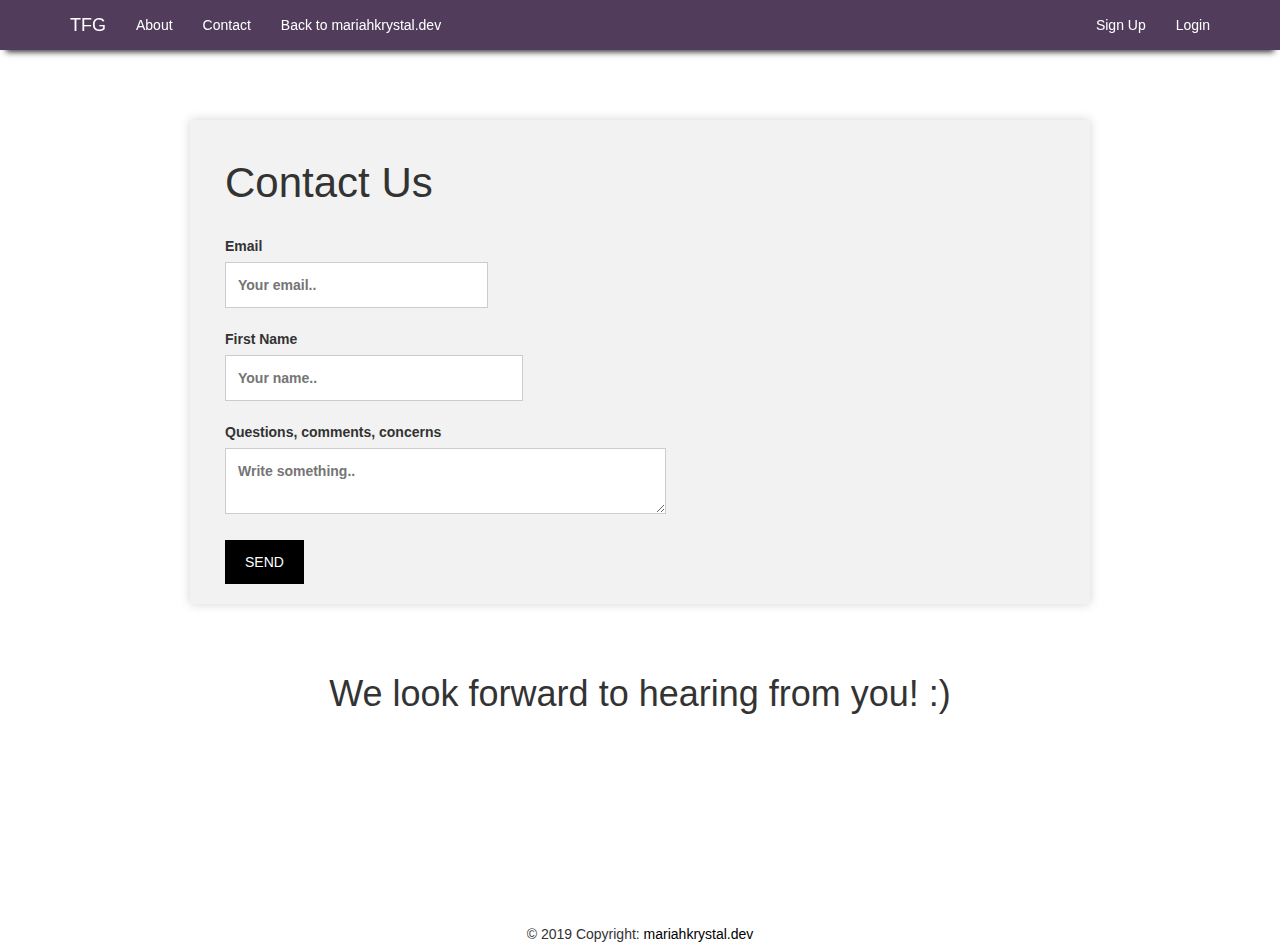
<file: projects/flwr/contact.html>
<!DOCTYPE html>
<html>
<head>
	<title>Contact Us</title>
	<link rel="stylesheet" href="https://maxcdn.bootstrapcdn.com/bootstrap/3.3.7/css/bootstrap.min.css" integrity="sha384-BVYiiSIFeK1dGmJRAkycuHAHRg32OmUcww7on3RYdg4Va+PmSTsz/K68vbdEjh4u" crossorigin="anonymous">

	<link rel="stylesheet" type="text/css" href="contact.css">


	<link rel="stylesheet" href="https://use.fontawesome.com/releases/v5.8.2/css/all.css" integrity="sha384-oS3vJWv+0UjzBfQzYUhtDYW+Pj2yciDJxpsK1OYPAYjqT085Qq/1cq5FLXAZQ7Ay" crossorigin="anonymous">
</head>
<body>
<button id="back-to-top-btn"><i class="fas fa-angle-double-up"></i></button>
<!-- navbar start -->
<header>
	<nav class="navbar navbar-inverse navbar-fixed-top">
		<div class="container">
			<div class="navbar-header">
				 <button type="button" class="navbar-toggle collapsed" data-toggle="collapse" data-target="#bs-nav-demo" aria-expanded="false">
		        <span class="sr-only">Toggle navigation</span>
		        <span class="icon-bar"></span>
		        <span class="icon-bar"></span>
		        <span class="icon-bar"></span>
		      	</button>
				<a href="index.html" class="navbar-brand"><i class="fas fa-seedling"></i> TFG</a>
			</div>
			<div class="collapse navbar-collapse" id="bs-nav-demo">
				<ul class="nav navbar-nav">
					<li><a href="about.html">About</a></li>
					<li><a href="contact.html">Contact</a></li>
					<li><a href="https://www.mariahkrystal.dev">Back to mariahkrystal.dev</a></li>
				</ul>

				<ul class="nav navbar-nav navbar-right">
					<li><a href="#">Sign Up</a></li>
					<li><a href="#">Login</a></li>
				</ul>
			</div>
		</div>
	</nav>
<!-- navbar end -->
</header>

<!-- begin wrapper -->
<div class="wrapper">
	<!-- contact start -->
<div class="container">
	<h1 class="contact-head">Contact Us</h1><br>
	<form>
		<label for="lname">Email
			<input type="text" id="email" name="email" placeholder="Your email.." required>
		</label>
		</br>
		<label for="fname">First Name
			<input id="fname" type="text" name="name" placeholder="Your name.." required>
		</label>
		</br>
		<label>Questions, comments, concerns
			<textarea name="message" placeholder="Write something.." required></textarea>
		</label>
		<br>
		<input type="submit" value="SEND" class="submit">
	</form>
</div>
	<!-- contact end -->
</div> 
<!-- endwrapper -->
<div class="contact-greeting">
	<h1>We look forward to hearing from you! :)</h1>
</div>


<!-- Footer -->
<footer id="footer" class="page-footer">
  <!-- Copyright -->
  <div class="footer-copyright text-center py-3">© 2019 Copyright:
    <a href="https://www.mariahkrystal.dev"> mariahkrystal.dev</a>
  </div>
  <!-- Copyright -->
</footer>
<!-- Footer -->
<!-- jquery and javascript start -->


<script src="main.js" type="text/javascript"></script>
<script
  src="https://code.jquery.com/jquery-3.4.1.js"
  integrity="sha256-WpOohJOqMqqyKL9FccASB9O0KwACQJpFTUBLTYOVvVU="
  crossorigin="anonymous"></script>
<script src="https://maxcdn.bootstrapcdn.com/bootstrap/3.3.7/js/bootstrap.min.js" integrity="sha384-Tc5IQib027qvyjSMfHjOMaLkfuWVxZxUPnCJA7l2mCWNIpG9mGCD8wGNIcPD7Txa" crossorigin="anonymous"></script>
<!-- jquery and javascript end -->
</body>
</html>
</file>
<file: custom.css>
/*------------------MY CODE---------------------*/
body {
	font-family: 'Catamaran';
	background-color: #fff;
	/* background-image: url(img/marble.jpg); */
	background-repeat: repeat;
	background-size: cover;
	margin:auto;
}

nav {
    text-transform: uppercase;
}

a {
	color: #000;
	text-decoration: none;
}

a:hover {
	color:#ed858e;
	text-decoration: none;
}

html {
	height: 100%;
}
#content {
	text-align:center;
	padding-top:;
	/* text-shadow:0px 4px 3px rgba(0,0,0,0.4), 
				0px 8px 18px rgba(0,0,0,0.1),
				0px 18px 23px rgba(0,0,0,0.1); */
}

.jumbotron {
	background-color: #FFF;
	/* background:url('img/brick.jpg') no-repeat center center fixed; */
	background-size: cover;
	padding-bottom: 10px;
}
h1 {
	font-family:'catamaran';
	font-weight:900;
	font-size:2rem;
	color: #fff !important;
	text-shadow: 0 1px 0 #ccc,
				 0 2px 0 #c9c9c9,
				 0 3px 0 #bbb,
				 0 4px 0 #b9b9b9,
				 0 5px 0 #aaa,
				 0 6px 1px rgba(0,0,0,.1),
				 0 0 5px rgba(0,0,0,.1),
				 0 1px 3px rgba(0,0,0,.3),
				 0 3px 5px rgba(0,0,0,.2),
				 0 5px 10px rgba(0,0,0,.25),
				 0 10px 10px rgba(0,0,0,.2),
				 0 20px 20px rgba(0,0,0,.15);
}

h3 {
	font-size:2rem;
	font-weight:bold;
	color: #ed858e;
	font-weight:100;
	text-transform: uppercase;
	text-align: center;
	padding-bottom: 5px;
}

h4	{
	font-size:10px;
	color:#000;
}

/* view portfolio button */
.btn-md.round { 
	border-color:transparent;
	border-radius: 40px;
	color:#fff;
	font-weight:700;
	text-transform: uppercase;
	text-shadow: 0 1px 0 #ccc,
				 0 2px 0 #c9c9c9,
				 0 3px 0 #bbb,
				 0 4px 0 #b9b9b9,
				 0 5px 0 #aaa,
				 0 6px 1px rgba(0,0,0,.1),
				 0 0 5px rgba(0,0,0,.1),
				 0 1px 3px rgba(0,0,0,.3),
				 0 3px 5px rgba(0,0,0,.2),
				 0 5px 10px rgba(0,0,0,.25),
				 0 10px 10px rgba(0,0,0,.2),
				 0 20px 20px rgba(0,0,0,.15);
}

.btn-default {
    color: #000;
	background-color: transparent;
	opacity: 0.7;
    border-color: none; /*set the color you want here*/
}
.btn-default:hover, .btn-default:focus, .btn-default:active, .btn-default.active, .open>.dropdown-toggle.btn-default {
    color: #ed858e;
    background-color: #fff;
    border-color: none; /*set the color you want here*/
}

.latestprojects {
	height:40%;
	width:40%;
	padding:0px;
	margin:0px;
	font-size: 1.5rem; 
	font-weight:900;
	color: #fff;
	text-shadow: 0 1px 0 #ccc,
				 0 2px 0 #c9c9c9,
				 0 3px 0 #bbb,
				 0 4px 0 #b9b9b9,
				 0 5px 0 #aaa,
				 0 6px 1px rgba(0,0,0,.1),
				 0 0 5px rgba(0,0,0,.1),
				 0 1px 3px rgba(0,0,0,.3),
				 0 3px 5px rgba(0,0,0,.2),
				 0 5px 10px rgba(0,0,0,.25),
				 0 10px 10px rgba(0,0,0,.2),
				 0 20px 20px rgba(0,0,0,.15);
}

hr {
	width: 50% ;
	border: 0 ;
    height: 1px;
    background-image: linear-gradient(to right, rgba(255, 255, 255, 0), #ed858e, rgba(255, 255, 255, 0));
}

.container h1 {
	text-transform: uppercase;
}

.navbar {
    background-color: white;
    border: none;
	box-shadow: 0 8px 6px -6px;
	border:0;	
}

.navbar-brand {
    font-family: 'catamaran';
	font-weight: 900;
	color: #ed858e !important;  
}

.navbar-brand img {
	height:30px;
	width:200px;
}

.navbar-default .navbar-nav > li > a:hover, .navbar-default .navbar-nav > li > a:focus {
    color: #ed858e; 
}

.navbar-default .navbar-nav, .navbar-default .navbar-brand {
    color: #000;
}

.navbar .navbar-toggle .icon-bar {
	background-color: #ed858e;
  }

.active {
	background-color: rgba(0, 0, 0, 0.1);
	color: white;
}

/* space between thumbnails and footer */
.wrapper {
	padding-bottom:120px;
	padding-top: 1px;

}

.container #content {
	padding-top: 100px;
}

.hovereffect {
	  width: 100%;
	  height: 100%;
	  float: left;
	  overflow: hidden;
	  position: relative;
	  text-align: center;
	  cursor: default;
	}

.hovereffect .overlay {
	  position: absolute;
	  overflow: hidden;
	  width: 80%;
	  height: 80%;
	  left: 10%;
	  top: 10%;
	  border-bottom: 1px solid #FFF;
	  border-top: 1px solid #FFF;
	  -webkit-transition: opacity 0.35s, -webkit-transform 0.35s;
	  transition: opacity 0.35s, transform 0.35s;
	  -webkit-transform: scale(0,1);
	  -ms-transform: scale(0,1);
	  transform: scale(0,1);
	}

.hovereffect:hover .overlay {
	  opacity: 1;
	  filter: alpha(opacity=100);
	  -webkit-transform: scale(1);
	  -ms-transform: scale(1);
	  transform: scale(1);
	}

.hovereffect img {
	  display: block;
	  position: relative;
	  -webkit-transition: all 0.35s;
	  transition: all 0.35s;
	}

.hovereffect:hover img {
	  filter: url('data:image/svg+xml;charset=utf-8,<svg xmlns="http://www.w3.org/2000/svg"><filter id="filter"><feComponentTransfer color-interpolation-filters="sRGB"><feFuncR type="linear" slope="0.6" /><feFuncG type="linear" slope="0.6" /><feFuncB type="linear" slope="0.6" /></feComponentTransfer></filter></svg>#filter');
	  filter: brightness(0.6);
	  -webkit-filter: brightness(0.6);
	}

.hovereffect h2 {
	  text-transform: uppercase;
	  text-align: center;
	  position: relative;
	  font-size: 17px;
	  background-color: transparent;
	  color: #FFF;
	  padding: 1em 0;
	  opacity: 0;
	  filter: alpha(opacity=0);
	  -webkit-transition: opacity 0.35s, -webkit-transform 0.35s;
	  transition: opacity 0.35s, transform 0.35s;
	  -webkit-transform: translate3d(0,-100%,0);
	  transform: translate3d(0,-100%,0);
	}

.hovereffect a {
	font-size: 2rem;
	font-weight: bold;
}

.hovereffect a:hover {
	color: #ed858e;
}

.hovereffect a, .hovereffect p {
	  color: #FFF;
	  padding: 1em 0;
	  opacity: 0;
	  filter: alpha(opacity=0);
	  -webkit-transition: opacity 0.35s, -webkit-transform 0.35s;
	  transition: opacity 0.35s, transform 0.35s;
	  -webkit-transform: translate3d(0,100%,0);
	  transform: translate3d(0,100%,0);
	}

.hovereffect:hover a, .hovereffect:hover p, .hovereffect:hover h2 {
	  opacity: 1;
	  filter: alpha(opacity=100);
	  -webkit-transform: translate3d(0,0,0);
	  transform: translate3d(0,0,0);
	}

#footer {
	position: fixed-bottom;
	margin-top: 50px;
    bottom: 0;
    width: 100%;
    height: 60px;
    line-height: 60px;
    background-color: white;
    color: #000;
    box-shadow:0px -4px 3px rgba(50, 50, 50, 0.50);
}
</file>
<file: aboutme.css>
/*------------------MY CODE---------------------*/
body {
	font-family: catamaran;
	color:#000;
	background-color: #fff;
	margin: auto;
	
}
nav {
	text-transform: uppercase;
}


a {
	color: #ed858e;
	text-decoration: none;
}

.navbar {
	background-color: white;
	border: none;
	box-shadow: 0 8px 6px -6px;
	border:0;
	margin-bottom: 0;

}

.navbar-default .navbar-nav > li > a:hover, .navbar-default .navbar-nav > li > a:focus {
	color: #ed858e; 
}

.navbar-brand {
	font-family: 'catamaran';
	font-weight: 900;
	color: #ed858e !important;  
}

.navbar-brand img {
	height:30px;
	width:200px;
}

.navbar-default .navbar-nav, .navbar-default .navbar-brand {
	color: #000;
}

.active, .btn:hover {
		background-color: rgba(0, 0, 0, 0.1);
		color: white;
}

.navbar .navbar-toggle .icon-bar {
	background-color: #ed858e;
  }

@media (max-width: 700px) {
    .navbar-header {
        float: none;
    }
    .navbar-toggle {
        display: block;
    }
    .navbar-collapse {
        border-top: 1px solid transparent;
        box-shadow: inset 0 1px 0 rgba(255,255,255,0.1);
    }
    .navbar-collapse.collapse {
        display: none!important;
    }
    .navbar-nav {
        float: none!important;
        margin: 7.5px -15px;
    }
    .navbar-nav>li {
        float: none;
    }
    .navbar-nav>li>a {
        padding-top: 10px;
        padding-bottom: 10px;
    }
    .navbar-text {
        float: none;
        margin: 15px 0;
    }

	.navbar-collapse.collapse.in { 
        display: block!important;
    }
    .collapsing {
        overflow: hidden!important;
    }
}/* navbar end */


/* masthead start */
@media only screen and (max-width: 500px) {
.masthead-heading {
	font-size: 1em;
}
}
@media only screen and (max-width: 500px) {
.masthead {
	padding: 3em 0;
}
.masthead-heading {
	font-size: 3em;
}
}

.masthead-heading,
.masthead-intro {
	text-align: center;
}

.masthead {
	padding: 1em 0;
	/* background-image: url('img/marble.jpg'); */
	background-size: cover;
	background-repeat: no-repeat;
	border-top: solid 1em #ed858e;
	/* box-shadow: inset 0 0 15px #000000; */
}

.masthead-intro {
	margin-bottom: 0.1em;
	font-family: catamaran;
	font-size: 1em;
}

.masthead-heading {
	margin-top: -0.2em;
	font-family: catamaran;
	font-weight: 900;
	font-size: 3em;
	letter-spacing: -0.02em;
	text-transform: uppercase;
	text-shadow: 1px 1px 8px #000;
}

#aboutme {
	height:30%;
	width:30%;
}
/* masthead end */

.aboutme-section {
	max-width: 50em;
	margin-left: auto;
	margin-right: auto;
	margin-top: 3em;
	margin-bottom: 3em;
	background-color: white;
	font-size:1em;
	padding:30px;
	text-align: justify;
}

.aboutme-section h1 {
	font-weight: 700;
	text-align: center;
}

.aboutme-section p {
	font-weight: 100;
	font-size: 2rem;
	padding: 10px
}

/* hr {
	align:right;
	width: 50%;
	border: 0;
	height: 1px;
	background-image: linear-gradient(to right, rgba(237, 133, 142, 0), rgba(237, 133, 142, 0.75), rgba(237, 133, 142, 0));
} */

center {
	color:#ed858e;
}

.effect
{
    position:relative;
    -webkit-box-shadow:0 1px 4px rgba(0, 0, 0, 0.3), 0 0 40px rgba(0, 0, 0, 0.1) inset;
       -moz-box-shadow:0 1px 4px rgba(0, 0, 0, 0.3), 0 0 40px rgba(0, 0, 0, 0.1) inset;
            box-shadow:0 1px 4px rgba(0, 0, 0, 0.3), 0 0 40px rgba(0, 0, 0, 0.1) inset;
}
.effect:before, .effect:after
{
    content:"";
    position:absolute;
    z-index:-1;
    -webkit-box-shadow:0 0 20px rgba(0,0,0,0.8);
    -moz-box-shadow:0 0 20px rgba(0,0,0,0.8);
    box-shadow:0 0 20px rgba(0,0,0,0.8);
    top:50%;
    bottom:0;
    left:10px;
    right:10px;
    -moz-border-radius:100px / 10px;
    border-radius:100px / 10px;
}
.effect:after
{
    right:10px;
    left:auto;
    -webkit-transform:skew(8deg) rotate(3deg);
       -moz-transform:skew(8deg) rotate(3deg);
        -ms-transform:skew(8deg) rotate(3deg);
         -o-transform:skew(8deg) rotate(3deg);
            transform:skew(8deg) rotate(3deg);
}

/* pic of me */
.me {
	width: 250px;
	height: 250px;
	margin: auto;
	display: block;
}

#footer {
	position: fixed-bottom;
	bottom: 0;
	width: 100%;
	height: 60px;
	line-height: 60px;
	background-color: white;
	color: #000;
	box-shadow:0px -4px 3px rgba(50, 50, 50, 0.50);
}
</file>
<file: blog.css>
/*------------------MY CODE---------------------*/

body {
  font-family: 'catamaran';
  color:#000;
  background-color: #fff;
  /* background:url('img/paperclip.jpeg') no-repeat center center fixed; */
	background-size: cover;
}

/* masthead start */
@media only screen and (max-width: 500px) {
  .masthead-heading {
    font-size: 3em;
  }
  }
  @media only screen and (max-width: 500px) {
  .masthead {
    padding: 3em 0;
  }
  .masthead-heading {
    font-size: 3em;
  }
  }
  
  .masthead-heading,
  .masthead-intro {
    text-align: center;
  }
  
  .masthead {
    padding: 1em 0;
    /* background-image: url('img/marble.jpg'); */
    background-size: cover;
    background-repeat: no-repeat;
    border-top: solid 1em #ed858e;
    /* box-shadow: inset 0 0 15px #000000; */
  }
  
  .masthead-intro {
    margin-bottom: 0.1em;
    font-family: catamaran;
    font-size: 2em;
  }
  
  .masthead-heading {
    margin-top: -0.2em;
    font-family: catamaran;
    font-weight: 900;
    font-size: 6em;
    letter-spacing: -0.02em;
    text-transform: uppercase;
    text-shadow: 1px 1px 8px #000;
  }

  header img {
    height:16%;
    width:16%;
  }
  /* masthead end */


/* blog post start */
.carousel {
  width: 50% !important;
  float: right;
}

.wrapper {
	padding-top:30px;
	padding-bottom: 300px;
}

.post {
  width: 80%;
  padding: 20px;
  margin: 20px auto;
  max-width: 700px;
  margin-bottom: 20px;
  border: 5px solid #ed858e;
  background-color:white;
}

.date {
  color: gray;
  letter-spacing: 0.2rem;
  text-transform: uppercase;
}


.quote{
  border-left: 5px solid #ed858e;
  padding-left: 5px;
}

.sig {
  font-family: 'Shadows Into Light', cursive;
  font-size:2em;
  text-align: right;
}
.heart {
  height:50px;
  width:50px;
}

h2 {
  font-size: 2.0rem;
  font-weight: bold;
  color: #000;
}
/* blog post end */

hr{
    border: 0;
    height: 0;
    border-top: 1px solid rgba(0, 0, 0, 0.1);
    border-bottom: 1px solid rgba(255, 255, 255, 0.3);
}

nav {
  text-transform: uppercase;
}

h1  {
  font-family: 'catamaran';
  font-weight: 900;
}

a {
color: #ed858e;
text-decoration: none;
}

.navbar {
  background-color: white;
  border: none;
box-shadow: 0 8px 6px -6px;
border:0;
margin-bottom: 0;

}


.navbar-default .navbar-nav > li > a:hover, .navbar-default .navbar-nav > li > a:focus {
  color: #ed858e; 
}

.navbar-brand {
  font-family: 'catamaran';
font-weight: 900;
color: #ed858e !important;  
}

.navbar-brand img {
	height:30px;
	width:200px;
}

.navbar-default .navbar-nav, .navbar-default .navbar-brand {
  color: #000;
}

.active, .btn:hover {
 background-color: rgba(0, 0, 0, 0.1);
 color: white;
}

.navbar .navbar-toggle .icon-bar {
	background-color: #ed858e;
  }

@media (max-width: 700px) {
  .navbar-header {
      float: none;
  }
  .navbar-toggle {
      display: block;
  }
  .navbar-collapse {
      border-top: 1px solid transparent;
      box-shadow: inset 0 1px 0 rgba(255,255,255,0.1);
  }
  .navbar-collapse.collapse {
      display: none!important;
  }
  .navbar-nav {
      float: none!important;
      margin: 7.5px -15px;
  }
  .navbar-nav>li {
      float: none;
  }
  .navbar-nav>li>a {
      padding-top: 10px;
      padding-bottom: 10px;
  }
  .navbar-text {
      float: none;
      margin: 15px 0;
  }

.navbar-collapse.collapse.in { 
      display: block!important;
  }
  .collapsing {
      overflow: hidden!important;
  }
}/* navbar end */

/* back to top button start */
.fas {
  color: gray;
}

#back-to-top-btn {
position: fixed;
bottom:20px;
right:20px;
font-size: 26px;
width: 50px;
height: 50px;
background-color: #fff;
cursor: pointer;
outline: none;
border: 3px solid #ed858e;
border-radius: 50%;
transition-duration: 0.2s;
transition-timing-function: ease-in-out;
transition-property: background-color, color;
}

#back-to-top-btn:hover, #back-to-top-btn:focus {
color: #fff;
background-color: #ed858e;
}

@media(max-width: 992px) {
.container { padding: 20px 100px; }
#back-to-top-btn { font-size: 22px; width: 40px; height: 40px; bottom: 15px; right: 15px; }
}
@media(max-width:768px) {
body { font-size: 16px; }
.container { padding: 10px 50px; }
h1 { font-size: 26px; }
h2 { font-size: 22px; }
hr { margin: 30px 0; }
#back-to-top-btn { font-size: 18px; width: 32px; height: 32px; bottom: 6px; right: 6px; }
}

/* Animations */
.btnEntrance {
animation-duration: 0.5s;
animation-fill-mode: both;
animation-name: btnEntrance;
}

@keyframes btnEntrance {
from {
  opacity: 0;
  transform: translate3d(0, 100%, 0);
}
to {
  opacity: 1;
  transform: translate3d(0, 0, 0);
}
}

.btnExit {
animation-duration: 0.25s;
animation-fill-mode: both;  
animation-name: btnExit;
}

@keyframes btnExit {
from {
  opacity: 1;
}
to {
  opacity: 0;
  transform: translate3d(0, 100%, 0);
}
}
/* back to top button end */

#footer {
  position: fixed-bottom;
  bottom: 0;
  width: 100%;
  height: 60px;
  line-height: 60px;
  background-color: white;
  color: #000;
  box-shadow:0px -4px 3px rgba(50, 50, 50, 0.50);
}
</file>
<file: portfolio.css>
/*------------------MY CODE---------------------*/
body {
	font-family: catamaran;
	background-color: #fff;
}
nav {
	text-transform: uppercase;
	margin-bottom: 0;
}


a {
	color: #ed858e;
	text-decoration: none;
}

.navbar {
	background-color: white;
	border: none;
	box-shadow: 0 8px 6px -6px;
	border:0;	
	margin-bottom: 0;
}

.navbar-default .navbar-nav, .navbar-default .navbar-brand {
	color: #000;
}

.navbar-brand {
	font-family: 'catamaran';
	font-weight: 900;
	color: #ed858e !important;  
}

.navbar-brand img {
	height:30px;
	width:200px;
}

.navbar-default .navbar-nav > li > a:hover, .navbar-default .navbar-nav > li > a:focus {
	color: #ed858e; 
}

.active, .btn:hover {
		background-color: rgba(0, 0, 0, 0.1);
		color: white;
}

.navbar .navbar-toggle .icon-bar {
	background-color: #ed858e;
  }

@media (max-width: 700px) {
    .navbar-header {
        float: none;
    }
    .navbar-toggle {
        display: block;
    }
    .navbar-collapse {
        border-top: 1px solid transparent;
        box-shadow: inset 0 1px 0 rgba(255,255,255,0.1);
    }
    .navbar-collapse.collapse {
        display: none!important;
    }
    .navbar-nav {
        float: none!important;
        margin: 7.5px -15px;
    }
    .navbar-nav>li {
        float: none;
    }
    .navbar-nav>li>a {
        padding-top: 10px;
        padding-bottom: 10px;
    }
    .navbar-text {
        float: none;
        margin: 15px 0;
    }

	.navbar-collapse.collapse.in { 
        display: block!important;
    }
    .collapsing {
        overflow: hidden!important;
    }
}/* navbar end */

/* masthead start */
@media only screen and (max-width: 500px) {
	.masthead-heading {
		font-size: 3em;
	}
	}
	@media only screen and (max-width: 500px) {
	.masthead {
		padding: 3em 0;
	}
	.masthead-heading {
		font-size: 3em;
	}
	}
	
	.masthead-heading,
	.masthead-intro {
		text-align: center;
	}
	
	.masthead {
		padding: 1em 0;
		/* background-image: url('img/marble.jpg'); */
		background-size: cover;
		background-repeat: no-repeat;
		border-top: solid 1em #ed858e;
		/* box-shadow: inset 0 0 15px #000000; */
	}
	
	.masthead-intro {
		margin-bottom: 0.1em;
		font-family: catamaran;
		font-size: 2em;
	}
	
	.masthead-heading {
		margin-top: -0.2em;
		font-family: catamaran;
		font-weight: 900;
		font-size: 6em;
		letter-spacing: -0.02em;
		text-transform: uppercase;
		text-shadow: 1px 1px 8px #000;
	}

	header img {
		height:24.5%;
		width:24.5%;
	  }
	/* masthead end */


.wrapper {
	padding-top:35px;
	padding-bottom: 300px;
}

/* hover effect for thumbnails */
.hovereffect {
	width: 100%;
	height: 100%;
	float: left;
	overflow: hidden;
	position: relative;
	text-align: center;
	cursor: default;
	background: #000;
}

.hovereffect .overlay {
	width: 100%;
	height: 100%;
	position: absolute;
	overflow: hidden;
	top: 0;
	left: 0;
	padding: 50px 20px;
}

.hovereffect img {
	display: block;
	position: relative;
	max-width: none;
	width: calc(100% + 20px);
	-webkit-transition: opacity 0.35s, -webkit-transform 0.35s;
	transition: opacity 0.35s, transform 0.35s;
	-webkit-transform: translate3d(-10px,0,0);
	transform: translate3d(-10px,0,0);
	-webkit-backface-visibility: hidden;
	backface-visibility: hidden;
}

.hovereffect:hover img {
	opacity: 0.4;
	filter: alpha(opacity=40);
	-webkit-transform: translate3d(0,0,0);
	transform: translate3d(0,0,0);
}

.hovereffect h2 {
	text-transform: uppercase;
	color: #fff;
	text-align: center;
	position: relative;
	font-size: 17px;
	overflow: hidden;
	padding: 0.5em 0;
	background-color: transparent;
}

.hovereffect h2:after {
	position: absolute;
	bottom: 0;
	left: 0;
	width: 100%;
	height: 2px;
	background: #fff;
	content: '';
	-webkit-transition: -webkit-transform 0.35s;
	transition: transform 0.35s;
	-webkit-transform: translate3d(-100%,0,0);
	transform: translate3d(-100%,0,0);
}

.hovereffect:hover h2:after {
	-webkit-transform: translate3d(0,0,0);
	transform: translate3d(0,0,0);
}

.hovereffect a, .hovereffect p {
	font-size: 1rem;
	font-weight: 700;
	text-decoration: none;
	color: #FFF;
	opacity: 0;
	filter: alpha(opacity=0);
	-webkit-transition: opacity 0.35s, -webkit-transform 0.35s;
	transition: opacity 0.35s, transform 0.35s;
	-webkit-transform: translate3d(100%,0,0);
	transform: translate3d(100%,0,0);
}


.hovereffect a:hover {
	color: #ed858e;
}

.hovereffect:hover a, .hovereffect:hover p {
	opacity: 1;
	filter: alpha(opacity=100);
	-webkit-transform: translate3d(0,0,0);
	transform: translate3d(0,0,0);
}


/* back to top button start */
.fas {
	color: gray;
}

#back-to-top-btn {
	position: fixed;
	bottom:20px;
	right:20px;
	font-size: 26px;
	width: 50px;
	height: 50px;
	background-color: #fff;
	cursor: pointer;
	outline: none;
	border: 3px solid #ed858e;
	border-radius: 50%;
	transition-duration: 0.2s;
	transition-timing-function: ease-in-out;
	transition-property: background-color, color;
}

#back-to-top-btn:hover, #back-to-top-btn:focus {
	color: #fff;
	background-color: #ed858e;
}

@media(max-width: 992px) {
	.container { padding: 20px 100px; }
	#back-to-top-btn { font-size: 22px; width: 40px; height: 40px; bottom: 15px; right: 15px; }
}
@media(max-width:768px) {
	body { font-size: 16px; }
	.container { padding: 10px 50px; }
	h1 { font-size: 26px; }
	h2 { font-size: 22px; }
	hr { margin: 30px 0; }
	#back-to-top-btn { font-size: 18px; width: 32px; height: 32px; bottom: 6px; right: 6px; }
}

/* Animations */
.btnEntrance {
	animation-duration: 0.5s;
	animation-fill-mode: both;
	animation-name: btnEntrance;
}

/* fadeInUp */
@keyframes btnEntrance {
	from {
	opacity: 0;
	transform: translate3d(0, 100%, 0);
	}
	to {
	opacity: 1;
	transform: translate3d(0, 0, 0);
	}
}

.btnExit {
	animation-duration: 0.25s;
	animation-fill-mode: both;  
	animation-name: btnExit;
}
/* fadeOutDown */
@keyframes btnExit {
	from {
	opacity: 1;
	}
	to {
	opacity: 0;
	transform: translate3d(0, 100%, 0);
	}
}
/* back to top button end */

#footer {
	position: fixed-bottom;
	bottom: 0;
	width: 100%;
	height: 60px;
	line-height: 60px;
	background-color: white;
	color: #000;
	box-shadow:0px -4px 3px rgba(50, 50, 50, 0.50);
}
</file>
<file: projects/flwr/contact.css>
/* MY CODE */
input[type=text], select, textarea {
  width: 100%; /* Full width */
  padding: 12px; /* Some padding */  
  border: 1px solid #ccc; /* Gray border */
  
  box-sizing: border-box; /* Make sure that padding and width stays in place */
  margin-top: 6px; /* Add a top margin */
  margin-bottom: 16px; /* Bottom margin */
  resize: vertical /* Allow the user to vertically resize the textarea (not horizontally) */
}

/* Style the submit button with a specific background color etc */
input[type=submit] {
  background-color: #000;
  color: white;
  padding: 12px 20px;
  border: none;
  
  cursor: pointer;
}

input[type=submit]:hover {
  background-color: #ed858e;
}

body {
  margin: 0 auto;
  display: block;
}

* {
  text-decoration: none;
}

a {
  color: #000;
}

a:hover {
  color: #e1dae5;
}

header {
  background-color: #fff;
  width: 100%;
  height: 100px;
}

header .header-logo {
  font-family: 'Catamaran', sans-serif;
  font-size: 24px;
  font-weight: 900;
  text-transform: uppercase;
  display: block;
  margin: 0 auto;
  text-align: center;
  padding: 20px 0px;
}


.navbar {
  box-shadow: 0 8px 6px -6px;
  border:0;
}

.navbar-inverse {
  background:#513d5b;
}

.navbar-inverse .navbar-nav>li>a {
  color:#fff;
}

.navbar-inverse .navbar-brand {
    color: #fff;
}

.contact-head {
    font-size: 3em;
}

.contact-greeting {
    text-align: center;
    padding-top: 50px;
    font-size: 2em;
    padding-bottom: 200px;
}

.wrapper {
  margin-top: 20px;
    width: 900px;
    margin: 0 auto;
    background-color: #f2f2f2;
    padding: 20px;
    -webkit-box-shadow: 0 0 10px rgb(211,211,211);
          box-shadow: 0 0 10px rgb(211,211,211);
  }



input[type=text], select, textarea {
  width: 100%; /* Full width */
  padding: 12px; /* Some padding */  
  border: 1px solid #ccc; /* Gray border */
  
  box-sizing: border-box; /* Make sure that padding and width stays in place */
  margin-top: 6px; /* Add a top margin */
  margin-bottom: 16px; /* Bottom margin */
  resize: vertical /* Allow the user to vertically resize the textarea (not horizontally) */
}

/* Style the submit button with a specific background color etc */
input[type=submit] {
    background-color: #000;
    color: white;
    padding: 12px 20px;
    border: none;
    
    cursor: pointer;
}


input[type=submit]:hover {
    background-color: #513d5b;
}
</file>
<file: projects/color/index.css>
/* 
html5doctor.com Reset Stylesheet
v1.6.1
Last Updated: 2010-09-17
Author: Richard Clark - http://richclarkdesign.com 
Twitter: @rich_clark
*/

html, body, div, span, object, iframe,
h1, h2, h3, h4, h5, h6, p, blockquote, pre,
abbr, address, cite, code,
del, dfn, em, img, ins, kbd, q, samp,
small, strong, sub, sup, var,
b, i,
dl, dt, dd, ol, ul, li,
fieldset, form, label, legend,
table, caption, tbody, tfoot, thead, tr, th, td,
article, aside, canvas, details, figcaption, figure, 
footer, header, hgroup, menu, nav, section, summary,
time, mark, audio, video {
    margin:0;
    padding:0;
    border:0;
    outline:0;
    font-size:100%;
    vertical-align:baseline;
    background:transparent;
}

body {
    line-height:1;
}

article,aside,details,figcaption,figure,
footer,header,hgroup,menu,nav,section { 
    display:block;
}

nav ul {
    list-style:none;
}

blockquote, q {
    quotes:none;
}

blockquote:before, blockquote:after,
q:before, q:after {
    content:'';
    content:none;
}

a {
    margin:0;
    padding:0;
    font-size:100%;
    vertical-align:baseline;
    background:transparent;
}

/* change colours to suit your needs */
ins {
    background-color:#ff9;
    color:#000;
    text-decoration:none;
}

/* change colours to suit your needs */
mark {
    background-color:#ff9;
    color:#000; 
    font-style:italic;
    font-weight:bold;
}

del {
    text-decoration: line-through;
}

abbr[title], dfn[title] {
    border-bottom:1px dotted;
    cursor:help;
}

table {
    border-collapse:collapse;
    border-spacing:0;
}

/* change border colour to suit your needs */
hr {
    display:block;
    height:1px;
    border:0;   
    border-top:1px solid #cccccc;
    margin:1em 0;
    padding:0;
}

input, select {
    vertical-align:middle;
}

/* MY CODE BELOW */

* {
	text-decoration: none;
}

a {
  color: #000;
}

a:hover {
	color: #ed858e;
}

header {
	background-color: #fff;
	width: 100%;
	height: 100px;
}

header .header-logo {
	font-family: 'Catamaran', sans-serif;
	font-size: 24px;
	font-weight: 900;
	text-transform: uppercase;
	display: block;
	margin: 0 auto;
	text-align: center;
	padding: 20px 0px;
}

/*NAVIGATION*/
header nav ul {
	display: block;
	margin: 0 auto;
 	width: fit-content;
}
	
header nav ul li {
	display: inline-block;
	float: left;
	list-style: none;
	padding: 0 16px;
}

header nav ul li a {
	font-family: 'Catamaran', sans-serif;
	font-size: 16px;
	color: #111;
	text-transform: uppercase;
}

/*header JQUERY*/
@media only screen and (min-width: 1000px) {
	header .header-logo {
		margin: 31px 0;
		text-align: left;
		line-height: 38px;
		padding: 0 20px 0 40px;
		border-right: 3px solid #111;
		float: left;

	}

	header nav ul {
		margin: 20px 0;
		float: left;
	}

	header nav ul li a {
		line-height: 60px
	}
}


/*INDEX*/
.index-banner {
	width: 100%;
	height: calc(100vh - 100px);
	background-image: url('img/banner.jpg');
	background-repeat: no-repeat;
	background-position: center;
	background-size: cover;
	display: table;
}

.vertical-center {
	display: table-cell;
	vertical-align: middle;

}

.index-banner h2 {
	font-family: Catamaran;
	line-height: 70px;
	font-size: 60px;
	font-weight: 900;
	color: #fff;
	text-align: center;
	text-shadow: 2px 2px 8px #111;
}

.index-banner h1 {
	font-family: Cormorant Garamond;
	font-size: 28px;
	font-style: italic;
	font-weight: 100;
	line-height: 40px;
	color: #fff;
	text-align: center;
	text-shadow: 2px 2px 8px #111;	
}

.index-links div {
	margin: 16px 16px 0;
	width: calc(100% - 32px);
	height: 100px;
	background-color: #f2f2f2;
}

.index-links div h3{
	font-family: Catamaran;
	font-size: 28px;
	font-weight: 100;
	line-height: 100px;
	color: #111;
	text-align: center;
	text-transform: uppercase;
	letter-spacing: 2px;
}

/*index JQUERY*/
@media only screen and (min-width: 1000px) {
	.wrapper {
		width: 1000px;
		margin: 0 auto;
	}

	.index-banner {
	height: 450px;
	}

	.index-banner h1 {
		display: block;
		width: 560;
		margin: 0 auto;
	}

	.index-links {
		padding-bottom: 20px;
		overflow: hidden;
	}

	.index-links div {
		margin: 20px 10px 0;
		height: 230px;
		background-color: #f2f2f2;
		float: left;
	}

	.index-boxlink-square {
		width: calc(25% - 20px) !important;
	}

	.index-boxlink-rectangle {
		width: calc(50% - 20px) !important;
	}

	.index-links div h3{
		line-height: 230px;
	}

}

/* FOOTER */

footer {
	width: cal(100% - 80px);
	padding: 40px 40px;
	background-color: #111;
	margin-top: 20px;
	overflow: hidden;
	text-transform: uppercase;
	position: relative;
}

footer ul {
	width: fit-content;
	float: left;
	padding-left: 20px;
}

footer ul li {
	display: block;
	list-style: none;
}

footer ul li a {
	font-family: 'Catamaran', sans-serif;
	font-size: 20px;
	color: #fff;
	line-height:40px
}

p.copyright {
	font-family: 'Catamaran', sans-serif;
	position: absolute;
	width: 100%;
    color: #fff;
    line-height: 40px;
    font-size: 0.7em;
	text-align: center;
	bottom:0;
}

.footer-projects-links {
	display: none;
}

.footer-ig {
	width: 50px;
	float: right;
}

.footer-ig img {
	width: 100%;
	margin-bottom: 10px;
}

/* footer jquery*/
@media only screen and (min-width: 1000px) {
	footer {
		text-transform: uppercase;
		font-weight: 100;
	}
	.footer-projects-links {
		display: block;
	}

	footer ul li p {
		font-family: 'Catamaran', sans-serif;
		font-size: 24px;
		color: #fff;
		line-height:40px
		text-transform: uppercase;
		padding-right: 30px;
	}

	footer ul {
		padding-right: 30px;
}


}
</file>
<file: projects/color/About.css>
/* 
html5doctor.com Reset Stylesheet
v1.6.1
Last Updated: 2010-09-17
Author: Richard Clark - http://richclarkdesign.com 
Twitter: @rich_clark
*/

html, body, div, span, object, iframe,
h1, h2, h3, h4, h5, h6, p, blockquote, pre,
abbr, address, cite, code,
del, dfn, em, img, ins, kbd, q, samp,
small, strong, sub, sup, var,
b, i,
dl, dt, dd, ol, ul, li,
fieldset, form, label, legend,
table, caption, tbody, tfoot, thead, tr, th, td,
article, aside, canvas, details, figcaption, figure, 
footer, header, hgroup, menu, nav, section, summary,
time, mark, audio, video {
    margin:0;
    padding:0;
    border:0;
    outline:0;
    font-size:100%;
    vertical-align:baseline;
    background:transparent;
}

body {
    line-height:1;
}

article,aside,details,figcaption,figure,
footer,header,hgroup,menu,nav,section { 
    display:block;
}

nav ul {
    list-style:none;
}

blockquote, q {
    quotes:none;
}

blockquote:before, blockquote:after,
q:before, q:after {
    content:'';
    content:none;
}

a {
    margin:0;
    padding:0;
    font-size:100%;
    vertical-align:baseline;
    background:transparent;
}

/* change colours to suit your needs */
ins {
    background-color:#ff9;
    color:#000;
    text-decoration:none;
}

/* change colours to suit your needs */
mark {
    background-color:#ff9;
    color:#000; 
    font-style:italic;
    font-weight:bold;
}

del {
    text-decoration: line-through;
}

abbr[title], dfn[title] {
    border-bottom:1px dotted;
    cursor:help;
}

table {
    border-collapse:collapse;
    border-spacing:0;
}

/* change border colour to suit your needs */
hr {
    display:block;
    height:1px;
    border:0;   
    border-top:1px solid #cccccc;
    margin:1em 0;
    padding:0;
}

input, select {
    vertical-align:middle;
}


/*MY CODE*/
* {
  text-decoration: none;
}

a {
  color: #000;
}

a:hover {
  color: #ed858e;
}

header {
  background-color: #fff;
  width: 100%;
  height: 100px;
}

header .header-logo {
  font-family: 'Catamaran', sans-serif;
  font-size: 24px;
  font-weight: 900;
  text-transform: uppercase;
  display: block;
  margin: 0 auto;
  text-align: center;
  padding: 20px 0px;
}

/*NAVIGATION*/
header nav ul {
  display: block;
  margin: 0 auto;
  width: fit-content;
}
  
header nav ul li {
  display: inline-block;
  float: left;
  list-style: none;
  padding: 0 16px;
}

header nav ul li a {
  font-family: 'Catamaran', sans-serif;
  font-size: 16px;
  color: #111;
  text-transform: uppercase;
}

/*header JQUERY*/
@media only screen and (min-width: 1000px) {
  header .header-logo {
    margin: 31px 0;
    text-align: left;
    line-height: 38px;
    padding: 0 20px 0 40px;
    border-right: 3px solid #111;
    float: left;

  }

  header nav ul {
    margin: 20px 0;
    float: left;
  }

  header nav ul li a {
    line-height: 60px
  }
}


/*coming soon*/
/* Set height to 100% for body and html to enable the background image to cover the whole page: */
body, html {
  height: 100%
}

.bgimg {
  /* Background image */
  background-image: url('img/pic1.png');
  /* Full-screen */
  height: 50%;
  /* Center the background image */
  background-position: center;
  /* Scale and zoom in the image */
  background-size: cover;
  /* Add position: relative to enable absolutely positioned elements inside the image (place text) */
  position: relative;
  /* Add a white text color to all elements inside the .bgimg container */
  color: white;
  /* Add a font */
  font-family: Catamaran, sans-serif;
  /* Set the font-size to 25 pixels */
  font-size: 25px;
}

/* Position text in the middle */
.middle {
  position: absolute;
  top: 50%;
  left: 50%;
  transform: translate(-50%, -50%);
  text-align: center;
}

.middle a {
	color: white;
}

.middle a:hover {
	color: #ed858e;
}

/* Style the <hr> element */
hr {
  margin: auto;
  width: 40%;
}


/* FOOTER */

footer {
  width: cal(100% - 80px);
  padding: 40px 40px;
  background-color: #111;
  margin-top: 108px;
  overflow: hidden;
  text-transform: uppercase;
  position: relative;
}

footer ul {
  width: fit-content;
  float: left;
  padding-left: 20px;
}

footer ul li {
  display: block;
  list-style: none;
}

footer ul li a {
  font-family: 'Catamaran', sans-serif;
  font-size: 20px;
  color: #fff;
  line-height:40px
}

p.copyright {
  font-family: 'Catamaran', sans-serif;
  position: absolute;
  width: 100%;
    color: #fff;
    line-height: 40px;
    font-size: 0.7em;
  text-align: center;
  bottom:0;
}

.footer-projects-links {
  display: none;
}

.footer-ig {
  width: 50px;
  float: right;
}

.footer-ig img {
  width: 100%;
  margin-bottom: 10px;
}

/* footer jquery*/
@media only screen and (min-width: 1000px) {
  footer {
    text-transform: uppercase;
    font-weight: 100;
  }
  .footer-projects-links {
    display: block;
  }

  footer ul li p {
    font-family: 'Catamaran', sans-serif;
    font-size: 24px;
    color: #fff;
    line-height:40px
    text-transform: uppercase;
    padding-right: 30px;
  }

  footer ul {
    padding-right: 30px;
}


}
</file>
<file: projects/color/Contact.css>
/* 
html5doctor.com Reset Stylesheet
v1.6.1
Last Updated: 2010-09-17
Author: Richard Clark - http://richclarkdesign.com 
Twitter: @rich_clark
*/

html, body, div, span, object, iframe,
h1, h2, h3, h4, h5, h6, p, blockquote, pre,
abbr, address, cite, code,
del, dfn, em, img, ins, kbd, q, samp,
small, strong, sub, sup, var,
b, i,
dl, dt, dd, ol, ul, li,
fieldset, form, label, legend,
table, caption, tbody, tfoot, thead, tr, th, td,
article, aside, canvas, details, figcaption, figure, 
footer, header, hgroup, menu, nav, section, summary,
time, mark, audio, video {
    margin:0;
    padding:0;
    border:0;
    outline:0;
    font-size:100%;
    vertical-align:baseline;
    background:transparent;
}

body {
    line-height:1;
}

article,aside,details,figcaption,figure,
footer,header,hgroup,menu,nav,section { 
    display:block;
}

nav ul {
    list-style:none;
}

blockquote, q {
    quotes:none;
}

blockquote:before, blockquote:after,
q:before, q:after {
    content:'';
    content:none;
}

a {
    margin:0;
    padding:0;
    font-size:100%;
    vertical-align:baseline;
    background:transparent;
}

/* change colours to suit your needs */
ins {
    background-color:#ff9;
    color:#000;
    text-decoration:none;
}

/* change colours to suit your needs */
mark {
    background-color:#ff9;
    color:#000; 
    font-style:italic;
    font-weight:bold;
}

del {
    text-decoration: line-through;
}

abbr[title], dfn[title] {
    border-bottom:1px dotted;
    cursor:help;
}

table {
    border-collapse:collapse;
    border-spacing:0;
}

/* change border colour to suit your needs */
hr {
    display:block;
    height:1px;
    border:0;   
    border-top:1px solid #cccccc;
    margin:1em 0;
    padding:0;
}

input, select {
    vertical-align:middle;
}


/* MY CODE */
input[type=text], select, textarea {
  width: 100%; /* Full width */
  padding: 12px; /* Some padding */  
  border: 1px solid #ccc; /* Gray border */
  
  box-sizing: border-box; /* Make sure that padding and width stays in place */
  margin-top: 6px; /* Add a top margin */
  margin-bottom: 16px; /* Bottom margin */
  resize: vertical /* Allow the user to vertically resize the textarea (not horizontally) */
}

/* Style the submit button with a specific background color etc */
input[type=submit] {
  background-color: #000;
  color: white;
  padding: 12px 20px;
  border: none;
  
  cursor: pointer;
}


input[type=submit]:hover {
  background-color: #ed858e;
}


.container {
  
  background-color: #f2f2f2;
  padding: 20px;
  -webkit-box-shadow: 0 0 10px rgb(211,211,211);
          box-shadow: 0 0 10px rgb(211,211,211);
  font-family: 'Catamaran', sans-serif;
}

.contact-head {
  font-size: 3em;
}

.contact-greeting {
  font-family: 'Cormorant Garamond', sans-serif;
  text-align: center;
  padding-top: 50px;
  font-size: 2em;
}

* {
  text-decoration: none;
}

a {
  color: #000;
}

a:hover {
  color: #ed858e;
}

header {
  background-color: #fff;
  width: 100%;
  height: 100px;
}

header .header-logo {
  font-family: 'Catamaran', sans-serif;
  font-size: 24px;
  font-weight: 900;
  text-transform: uppercase;
  display: block;
  margin: 0 auto;
  text-align: center;
  padding: 20px 0px;
}

/*NAVIGATION*/
header nav ul {
  display: block;
  margin: 0 auto;
  width: fit-content;
}
  
header nav ul li {
  display: inline-block;
  float: left;
  list-style: none;
  padding: 0 16px;
}

header nav ul li a {
  font-family: 'Catamaran', sans-serif;
  font-size: 16px;
  color: #111;
  text-transform: uppercase;
}

/*header JQUERY*/
@media only screen and (min-width: 1000px) {
  header .header-logo {
    margin: 31px 0;
    text-align: left;
    line-height: 38px;
    padding: 0 20px 0 40px;
    border-right: 3px solid #111;
    float: left;

  }

  header nav ul {
    margin: 20px 0;
    float: left;
  }

  header nav ul li a {
    line-height: 60px
  }
}

  .wrapper {
    width: 900px;
    margin: 0 auto;
  }

/* FOOTER */

footer {
  width: cal(100% - 80px);
  padding: 40px 40px;
  background-color: #111;
  margin-top: 86px;
  overflow: hidden;
  text-transform: uppercase;
  position: relative;
}

footer ul {
  width: fit-content;
  float: left;
  padding-left: 20px;
}

footer ul li {
  display: block;
  list-style: none;
}

footer ul li a {
  font-family: 'Catamaran', sans-serif;
  font-size: 20px;
  color: #fff;
  line-height:40px
}

p.copyright {
  font-family: 'Catamaran', sans-serif;
  position: absolute;
  width: 100%;
    color: #fff;
    line-height: 40px;
    font-size: 0.7em;
  text-align: center;
  bottom:0;
}

.footer-projects-links {
  display: none;
}

.footer-ig {
  width: 50px;
  float: right;
}

.footer-ig img {
  width: 100%;
  margin-bottom: 10px;
}

/* footer jquery*/
@media only screen and (min-width: 1000px) {
  footer {
    text-transform: uppercase;
    font-weight: 100;
  }
  .footer-projects-links {
    display: block;
  }

  footer ul li p {
    font-family: 'Catamaran', sans-serif;
    font-size: 24px;
    color: #fff;
    line-height:40px
    text-transform: uppercase;
    padding-right: 30px;
  }

  footer ul {
    padding-right: 30px;
}


}
</file>
<file: projects/color/Portfolio.css>
/* 
html5doctor.com Reset Stylesheet
v1.6.1
Last Updated: 2010-09-17
Author: Richard Clark - http://richclarkdesign.com 
Twitter: @rich_clark
*/

html, body, div, span, object, iframe,
h1, h2, h3, h4, h5, h6, p, blockquote, pre,
abbr, address, cite, code,
del, dfn, em, img, ins, kbd, q, samp,
small, strong, sub, sup, var,
b, i,
dl, dt, dd, ol, ul, li,
fieldset, form, label, legend,
table, caption, tbody, tfoot, thead, tr, th, td,
article, aside, canvas, details, figcaption, figure, 
footer, header, hgroup, menu, nav, section, summary,
time, mark, audio, video {
    margin:0;
    padding:0;
    border:0;
    outline:0;
    font-size:100%;
    vertical-align:baseline;
    background:transparent;
}

body {
    line-height:1;
}

article,aside,details,figcaption,figure,
footer,header,hgroup,menu,nav,section { 
    display:block;
}

nav ul {
    list-style:none;
}

blockquote, q {
    quotes:none;
}

blockquote:before, blockquote:after,
q:before, q:after {
    content:'';
    content:none;
}

a {
    margin:0;
    padding:0;
    font-size:100%;
    vertical-align:baseline;
    background:transparent;
}

/* change colours to suit your needs */
ins {
    background-color:#ff9;
    color:#000;
    text-decoration:none;
}

/* change colours to suit your needs */
mark {
    background-color:#ff9;
    color:#000; 
    font-style:italic;
    font-weight:bold;
}

del {
    text-decoration: line-through;
}

abbr[title], dfn[title] {
    border-bottom:1px dotted;
    cursor:help;
}

table {
    border-collapse:collapse;
    border-spacing:0;
}

/* change border colour to suit your needs */
hr {
    display:block;
    height:1px;
    border:0;   
    border-top:1px solid #cccccc;
    margin:1em 0;
    padding:0;
}

input, select {
    vertical-align:middle;
}


/*MY CODE*/
* {
  text-decoration: none;
}

a {
  color: #000;
}

a:hover {
  color: #ed858e;
}

header {
  background-color: #fff;
  width: 100%;
  height: 100px;
}

header .header-logo {
  font-family: 'Catamaran', sans-serif;
  font-size: 24px;
  font-weight: 900;
  text-transform: uppercase;
  display: block;
  margin: 0 auto;
  text-align: center;
  padding: 20px 0px;
}

/*NAVIGATION*/
header nav ul {
  display: block;
  margin: 0 auto;
  width: fit-content;
}
  
header nav ul li {
  display: inline-block;
  float: left;
  list-style: none;
  padding: 0 16px;
}

header nav ul li a {
  font-family: 'Catamaran', sans-serif;
  font-size: 16px;
  color: #111;
  text-transform: uppercase;
}

/*header JQUERY*/
@media only screen and (min-width: 1000px) {
  header .header-logo {
    margin: 31px 0;
    text-align: left;
    line-height: 38px;
    padding: 0 20px 0 40px;
    border-right: 3px solid #111;
    float: left;

  }

  header nav ul {
    margin: 20px 0;
    float: left;
  }

  header nav ul li a {
    line-height: 60px
  }
}

/*coming soon*/
/* Set height to 100% for body and html to enable the background image to cover the whole page: */
body, html {
  height: 100%
}

.bgimg {
  /* Background image */
  background-image: url('img/pic1.png');
  /* Full-screen */
  height: 50%;
  /* Center the background image */
  background-position: center;
  /* Scale and zoom in the image */
  background-size: cover;
  /* Add position: relative to enable absolutely positioned elements inside the image (place text) */
  position: relative;
  /* Add a white text color to all elements inside the .bgimg container */
  color: white;
  /* Add a font */
  font-family: Catamaran, sans-serif;
  /* Set the font-size to 25 pixels */
  font-size: 25px;
}

/* Position text in the middle */
.middle {
  position: absolute;
  top: 50%;
  left: 50%;
  transform: translate(-50%, -50%);
  text-align: center;
}

.middle a {
	color: white;
}

.middle a:hover {
	color: #ed858e;
}

/* Style the <hr> element */
hr {
  margin: auto;
  width: 40%;
}

/* FOOTER */

footer {
  width: cal(100% - 80px);
  padding: 40px 40px;
  background-color: #111;
  margin-top: 108px;
  overflow: hidden;
  text-transform: uppercase;
  position: relative;
}

footer ul {
  width: fit-content;
  float: left;
  padding-left: 20px;
}

footer ul li {
  display: block;
  list-style: none;
}

footer ul li a {
  font-family: 'Catamaran', sans-serif;
  font-size: 20px;
  color: #fff;
  line-height:40px
}

p.copyright {
  font-family: 'Catamaran', sans-serif;
  position: absolute;
  width: 100%;
    color: #fff;
    line-height: 40px;
    font-size: 0.7em;
  text-align: center;
  bottom:0;
}

.footer-projects-links {
  display: none;
}

.footer-ig {
  width: 50px;
  float: right;
}

.footer-ig img {
  width: 100%;
  margin-bottom: 10px;
}

/* footer jquery*/
@media only screen and (min-width: 1000px) {
  footer {
    text-transform: uppercase;
    font-weight: 100;
  }
  .footer-projects-links {
    display: block;
  }

  footer ul li p {
    font-family: 'Catamaran', sans-serif;
    font-size: 24px;
    color: #fff;
    line-height:40px
    text-transform: uppercase;
    padding-right: 30px;
  }

  footer ul {
    padding-right: 30px;
}


}
</file>
